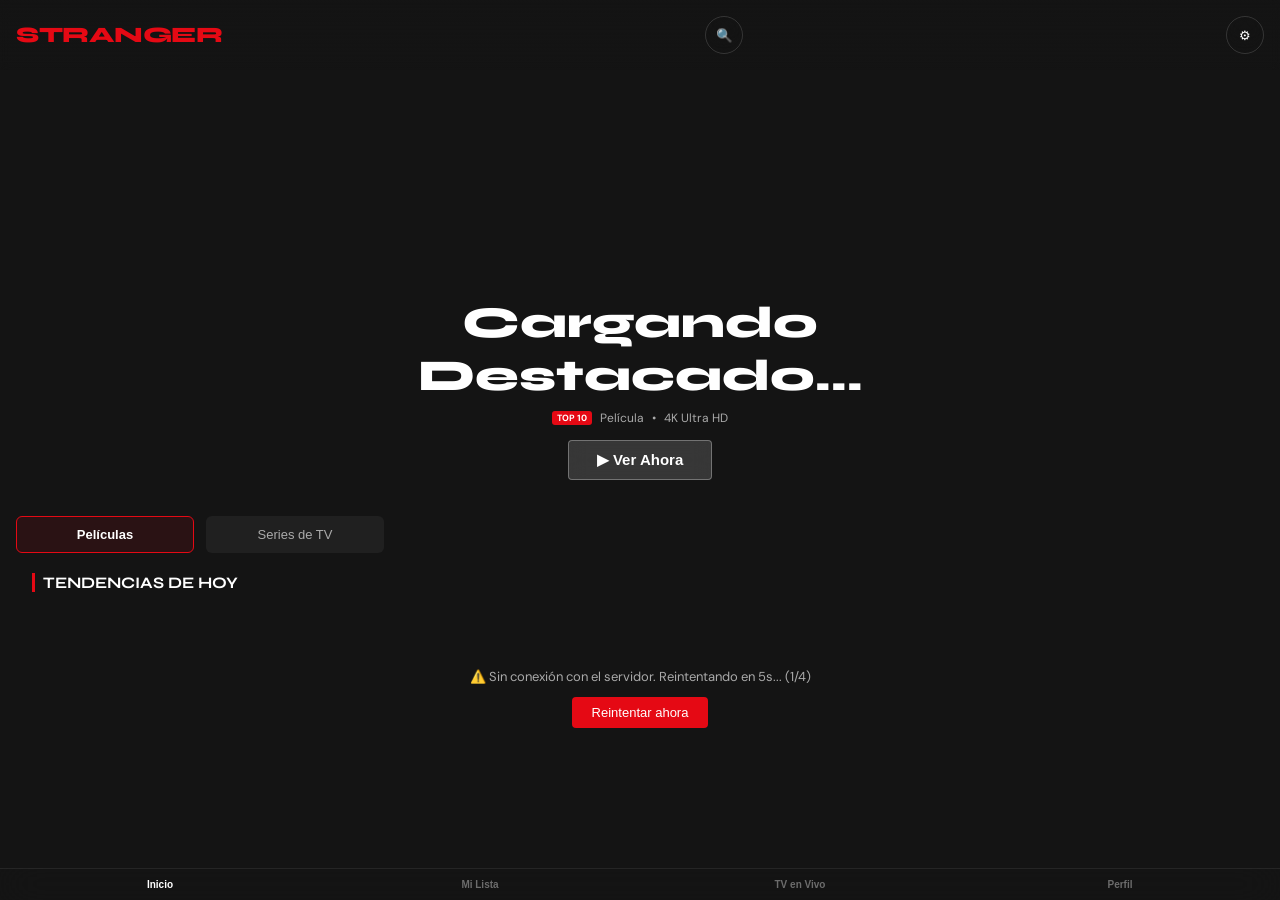
<file: app.html>
<!DOCTYPE html>
<html lang="es">
<head>
<meta charset="UTF-8">
<meta name="viewport" content="width=device-width, initial-scale=1.0, maximum-scale=1.0, user-scalable=no">
<title>Cinema Stranger — Premium Streaming Platform</title>
<style>
  @import url('https://fonts.googleapis.com/css2?family=DM+Sans:wght@400;500;700&family=Syne:wght@700;800&display=swap');

  :root {
    --bg-main: #141414;
    --bg-card: #181818;
    --bg-surface: #202020;
    --accent: #E50914;
    --accent-hover: #b80710;
    --text-color: #FFFFFF;
    --text-muted: #aaaaaa;
    --text-dim: #6c6c6c;
    --border-color: #282828;
    --shadow-premium: 0 8px 24px rgba(0,0,0,0.5);
    
  }

  * { 
    margin: 0; 
    padding: 0; 
    box-sizing: border-box; 
    -webkit-tap-highlight-color: transparent;
  }

  body {
    background: var(--bg-main);
    color: var(--text-color);
    font-family: 'DM Sans', sans-serif;
    min-height: 100vh;
    overflow-x: hidden;
  }

  .app-screen {
    width: 100%;
    min-height: 100vh;
    display: flex;
    flex-direction: column;
    padding-bottom: 85px;
    overflow-y: auto;
  }

  .cinema-header {
    display: flex;
    align-items: center;
    justify-content: space-between;
    padding: 16px;
    position: absolute;
    top: 0;
    left: 0;
    right: 0;
    z-index: 100;
    background: linear-gradient(to bottom, rgba(20,20,20,0.8) 0%, rgba(20,20,20,0) 100%);
    backdrop-filter: blur(4px);
  }
  .cinema-logo { 
    font-family: 'Syne', sans-serif; 
    font-size: 22px; 
    font-weight: 800; 
    color: var(--accent); 
    letter-spacing: -0.5px; 
  }

  .icon-btn {
    width: 38px; height: 38px; border-radius: 50%; background: transparent; border: 1px solid rgba(255,255,255,0.15);
    backdrop-filter: blur(10px); -webkit-backdrop-filter: blur(10px);
    display: flex; align-items: center; justify-content: center; cursor: pointer; color: var(--text-color);
  }

  .hero-banner {
    width: 100%;
    height: 55vh;
    min-height: 320px;
    max-height: 500px;
    position: relative;
    background-size: cover;
    background-position: center;
    display: flex;
    flex-direction: column;
    justify-content: flex-end;
    padding: 20px;
    margin-bottom: 16px;
  }
  .hero-banner::after {
    content: '';
    position: absolute;
    inset: 0;
    background: linear-gradient(to top, var(--bg-main) 0%, rgba(20,20,20,0.2) 60%, rgba(20,20,20,0.7) 100%);
    z-index: 1;
  }
  .hero-content { position: relative; z-index: 2; text-align: center; max-width: 500px; margin: 0 auto; }
  .hero-title { font-family: 'Syne', sans-serif; font-size: 26px; font-weight: 800; margin-bottom: 8px; }
  .hero-meta { font-size: 12px; color: var(--text-muted); margin-bottom: 14px; display: flex; justify-content: center; gap: 8px; align-items: center; }
  .hero-badge { background: var(--accent); color: white; font-size: 9px; padding: 1px 5px; border-radius: 3px; font-weight: bold; }

  .btn-premium {
    display: inline-flex;
    align-items: center;
    justify-content: center;
    gap: 8px;
    padding: 12px 16px;
    border-radius: 4px;
    font-size: 14px;
    font-weight: 700;
    cursor: pointer;
    border: none;
    transition: all 0.8s cubic-bezier(0.4, 0, 0.2, 1);
    flex: 1;
    min-width: 0;
    white-space: nowrap;
  }
  .btn-primary { background: rgba(255,255,255,0.15); color: #fff; font-size: 15px; border: 1px solid rgba(255,255,255,0.3); backdrop-filter: blur(10px); -webkit-backdrop-filter: blur(10px); }
  .btn-secondary { background: rgba(255,255,255,0.08); color: rgba(255,255,255,0.7); border: 1px solid rgba(255,255,255,0.15); backdrop-filter: blur(10px); -webkit-backdrop-filter: blur(10px); font-size: 13px; }
  .btn-rotate { background: rgba(255,255,255,0.12); color: white; display: none; flex: 0 0 auto !important; width: 42px; height: 42px; padding: 0; border-radius: 50%; font-size: 18px; min-width: unset; }

  .tabs { display: flex; gap: 12px; margin-bottom: 20px; padding: 0 16px; }
  .tab { flex: 1; text-align: center; padding: 10px 0; border-radius: 6px; font-size: 13px; color: var(--text-muted); background: var(--bg-surface); border: 1px solid transparent; cursor: pointer; }
  .tab.active { background: rgba(229, 9, 20, 0.1); border-color: var(--accent); color: var(--text-color); font-weight: 700; }

  .section-header { display: flex; justify-content: space-between; align-items: center; margin-bottom: 12px; padding: 0 16px; }
  .section-title { font-family: 'Syne', sans-serif; font-size: 14px; color: #ffffff; font-weight: 700; text-transform: uppercase; border-left: 3px solid var(--accent); padding-left: 8px; }
  
  .carousel-container { position: relative; margin-bottom: 24px; width: 100%; }
  .movie-carousel { display: flex; gap: 12px; overflow-x: auto; padding: 4px 16px 12px; scrollbar-width: none; }
  .movie-carousel::-webkit-scrollbar { display: none; }
  .movie-grid { display: grid; grid-template-columns: repeat(auto-fill, minmax(110px, 1fr)); gap: 12px; padding: 0 16px 16px; }

  .movie-card { flex: 0 0 115px; border-radius: 6px; background: var(--bg-card); position: relative; aspect-ratio: 2/3; overflow: hidden; cursor: pointer; box-shadow: var(--shadow-premium); }
  .movie-poster { width: 100%; height: 100%; object-fit: cover; }
  .card-meta { position: absolute; inset: 0; background: linear-gradient(to top, rgba(0,0,0,0.9) 0%, rgba(0,0,0,0) 100%); display: flex; flex-direction: column; justify-content: flex-end; padding: 8px; }
  .movie-title { font-size: 11px; color: var(--text-color); font-weight: 700; white-space: nowrap; overflow: hidden; text-overflow: ellipsis; }
  .movie-badge { position: absolute; top: 6px; right: 6px; background: rgba(0,0,0,0.75); border-radius: 4px; padding: 2px 5px; font-size: 8px; font-weight: bold; }

  .progress-container { width: 100%; height: 4px; background: rgba(255,255,255,0.2); position: absolute; bottom: 0; left: 0; }
  .progress-bar { height: 100%; background: var(--accent); width: 0%; }

  .search-bar-wrap { display: flex; align-items: center; background: var(--bg-surface); border: 1px solid var(--border-color); margin: 20px 16px 16px; padding: 12px; border-radius: 8px; gap: 10px; }
  .search-bar { background: none; border: none; color: #fff; font-size: 14px; width: 100%; outline: none; }
  .state-msg { text-align: center; padding: 40px 16px; color: var(--text-muted); font-size: 13px; }
  .spinner { display: inline-block; width: 28px; height: 28px; border: 3px solid rgba(255,255,255,0.1); border-top-color: var(--accent); border-radius: 50%; animation: spin .7s linear infinite; }
  @keyframes spin { to { transform: rotate(360deg); } }
  @keyframes loaderDot {
    0%, 100% { transform: translateY(0); opacity: 1; }
    50% { transform: translateY(-6px); opacity: 0.3; }
  }

  .backdrop-gradient-theme {
    position:absolute;top:0;left:0;width:100%;height:100%;
    transition:background 0.8s cubic-bezier(0.4,0,0.2,1);
    z-index:1;pointer-events:none;
  }
  #detail-title { transition: text-shadow 0.5s ease; }

  .detail-overlay { 
    display: none; 
    position: fixed; 
    inset: 0; 
    background: var(--bg-main); 
    z-index: 200; 
    flex-direction: column;
  }
  .detail-overlay::before {
    content: '';
    position: fixed;
    inset: 0;
    background-image: var(--detail-bg);
    background-size: cover;
    background-position: center;
    filter: blur(30px) brightness(0.3);
    transform: scale(1.1);
    z-index: -1;
  }
  .detail-scroller { position: relative; z-index: 0; flex: 1; overflow-y: auto; padding-bottom: 90px; }

  .detail-media-container {
    width: 100%;
    aspect-ratio: 16/9;
    position: relative;
    background-color: #000;
    transition: all 0.8s cubic-bezier(0.4, 0, 0.2, 1);
  }
  .detail-backdrop-wrap {
    width: 100%;
    height: 100%;
    background-size: cover;
    background-position: center;
    transition: box-shadow 0.8s cubic-bezier(0.4, 0, 0.2, 1);
  }
  .detail-backdrop-wrap::after {
    content: ''; position: absolute; inset: 0;
    background: linear-gradient(to top, var(--bg-main) 0%, rgba(20,20,20,0) 100%);
  }
  
  .embedded-player-wrap {
    display: none;
    width: 100%;
    height: 100%;
    position: absolute;
    top: 0; left: 0;
    z-index: 10;
  }

  .embed-switcher {
    display: none;
    padding: 12px 20px 4px;
    gap: 8px;
    overflow-x: auto;
    scrollbar-width: none;
  }
  .embed-switcher::-webkit-scrollbar { display: none; }
  .embed-btn {
    flex: 0 0 auto;
    padding: 7px 12px;
    border-radius: 20px;
    border: 1px solid rgba(255,255,255,0.25);
    background: rgba(20,20,20,0.85);
    color: rgba(255,255,255,0.75);
    font-size: 11px;
    font-weight: 700;
    white-space: nowrap;
    cursor: pointer;
    backdrop-filter: blur(6px);
    -webkit-backdrop-filter: blur(6px);
  }
  .embed-btn.active {
    background: var(--accent);
    border-color: var(--accent);
    color: #fff;
  }
  .embed-retry-btn {
    padding: 8px 18px;
    border-radius: 6px;
    border: 1px solid var(--accent);
    background: var(--accent);
    color: #fff;
    font-size: 13px;
    font-weight: 700;
    cursor: pointer;
  }

  .detail-back-btn {
    position: absolute; top: 16px; left: 16px; z-index: 220;
    background: rgba(0,0,0,0.5); border: 1px solid rgba(255,255,255,0.15); color: #fff;
    width: 38px; height: 38px; border-radius: 50%; font-size: 18px;
    display: flex; align-items: center; justify-content: center;
    transition: all 0.8s cubic-bezier(0.4, 0, 0.2, 1);
  }

  .detail-body-content { padding: 16px; max-width: 800px; margin: 0 auto; width: 100%; }
  .detail-brand-tag { 
    font-size: 10px; font-weight: 800; color: var(--accent); letter-spacing: 2.5px; margin-bottom: 4px; text-transform: uppercase;
    transition: all 0.8s cubic-bezier(0.4, 0, 0.2, 1);
  }
  .detail-title { font-size: 26px; color: #fff; margin-bottom: 12px; font-weight: 700; line-height: 1.1; transition: all 0.8s cubic-bezier(0.4, 0, 0.2, 1); }
  .detail-inline-meta { display: flex; align-items: center; gap: 14px; font-size: 13px; color: var(--text-muted); margin-bottom: 18px; }
  .meta-maturity { background: #333; color: #e2e2e2; padding: 1px 6px; border-radius: 3px; font-size: 11px; font-weight: 700; }
  
  .detail-action-buttons { display: flex; flex-direction: row; flex-wrap: wrap; gap: 8px; margin-bottom: 18px; align-items: center; }
  .detail-desc { font-size: 14px; color: #f5f5f5; line-height: 1.45; margin-bottom: 14px; }
  .detail-credits { font-size: 12px; color: var(--text-dim); line-height: 1.5; margin-bottom: 26px; }
  .detail-credits span { color: var(--text-muted); }

  .season-dropdown-wrapper { padding: 0 16px; margin-bottom: 18px; }
  .season-select-btn { background: #333; color: #fff; border: none; padding: 8px 14px; font-size: 13px; font-weight: 700; border-radius: 4px; display: inline-flex; align-items: center; gap: 8px; }
  .ep-list-netflix { display: flex; flex-direction: column; padding: 0 16px; gap: 24px; }
  .ep-node { display: flex; flex-direction: column; gap: 10px; }
  .ep-row-top { display: flex; align-items: center; gap: 14px; }
  .ep-media-box { width: 125px; aspect-ratio: 16/9; position: relative; border-radius: 4px; overflow: hidden; background: #000; flex-shrink: 0; }
  .ep-media-box img { width: 100%; height: 100%; object-fit: cover; }
  .ep-play-overlay { position: absolute; inset: 0; background: rgba(0,0,0,0.3); display: flex; align-items: center; justify-content: center; }
  .ep-play-ring { width: 30px; height: 30px; border-radius: 50%; background: rgba(20,20,20,0.8); border: 1px solid #fff; display: flex; align-items: center; justify-content: center; color: #fff; font-size: 11px; }
  .ep-meta-info { flex: 1; min-width: 0; }
  .ep-headline { font-size: 14px; font-weight: 700; color: #fff; margin-bottom: 3px; }
  .ep-runtime { font-size: 12px; color: var(--text-muted); }
  .ep-summary { font-size: 13px; color: var(--text-muted); line-height: 1.4; }

  .season-picker-modal { display: none; position: fixed; inset: 0; background: rgba(0,0,0,0.6); backdrop-filter: blur(20px); -webkit-backdrop-filter: blur(20px); z-index: 250; align-items: center; justify-content: center; flex-direction: column; gap: 28px; }
  .season-picker-list { display: flex; flex-direction: column; gap: 20px; text-align: center; max-height: 70vh; overflow-y: auto; padding: 10px 20px; }
  .season-picker-opt { background: none; border: none; color: var(--text-muted); font-size: 20px; font-weight: 700; }
  .season-picker-opt.active { color: #fff; font-size: 24px; }
  .close-picker-btn { background: #fff; color: #000; border: none; width: 46px; height: 46px; border-radius: 50%; font-size: 22px; }

  .modal-overlay { display: none; position: fixed; inset: 0; background: rgba(0,0,0,0.8); backdrop-filter: blur(8px); z-index: 300; align-items: center; justify-content: center; padding: 16px; }
  .modal { background: var(--bg-main); border: 1px solid var(--border-color); border-radius: 16px; padding: 24px; width: 100%; max-width: 360px; }
  .modal h2 { font-family: 'Syne', sans-serif; font-size: 18px; color: var(--accent); margin-bottom: 12px; }
  .modal label { display: block; font-size: 11px; color: var(--text-muted); text-transform: uppercase; margin-bottom: 6px; }
  .modal-actions { display: flex; gap: 10px; margin-top: 20px; justify-content: flex-end; }
  .btn { padding: 10px 16px; border-radius: 6px; font-size: 12px; font-weight: 700; border: none; }
  .btn-ghost { background: var(--bg-surface); color: var(--text-color); }
  .btn-primary-action { background: var(--accent); color: white; }

  .bottom-nav { position: fixed; bottom: 0; left: 0; right: 0; background: transparent; border-top: 1px solid rgba(255,255,255,0.08); display: flex; padding: 10px 0 calc(10px + env(safe-area-inset-bottom, 0px)); z-index: 190; backdrop-filter: blur(20px); -webkit-backdrop-filter: blur(20px); }
  .nav-item { flex: 1; display: flex; flex-direction: column; align-items: center; color: var(--text-dim); font-size: 10px; font-weight: 700; background: none; border: none; }
  .nav-icon { font-size: 20px; margin-bottom: 3px; opacity: 0.5; }
  .nav-item.active { color: var(--text-color); }
  .nav-item.active .nav-icon { opacity: 1; color: var(--accent); }

  .header-search-input {
    flex: 1;
    background: rgba(255,255,255,0.1);
    border: 1px solid rgba(255,255,255,0.2);
    border-radius: 20px;
    padding: 8px 16px;
    color: #fff;
    font-size: 15px;
    outline: none;
    margin: 0 8px;
  }
  .header-search-input::placeholder { color: rgba(255,255,255,0.4); }
  .search-result-item {
    display: flex;
    align-items: center;
    gap: 12px;
    padding: 10px 8px;
    border-radius: 10px;
    cursor: pointer;
    border-bottom: 1px solid rgba(255,255,255,0.07);
  }
  .search-result-item:hover { background: rgba(255,255,255,0.08); }
  .search-result-item img { width: 48px; height: 68px; object-fit: cover; border-radius: 6px; background: #222; }
  .search-result-item .sri-info { display: flex; flex-direction: column; gap: 4px; }
  .search-result-item .sri-title { font-size: 14px; font-weight: 700; color: #fff; }
  .search-result-item .sri-meta { font-size: 12px; color: rgba(255,255,255,0.5); }

  /* ═══════════════════════════════════════════
     TEMAS VISUALES POR SHOW - PANTALLA COMPLETA
     ═══════════════════════════════════════════ */

  /* Canvas de efectos - pantalla completa */
  #themeCanvas {
    position: fixed !important;
    top: 0 !important;
    left: 0 !important;
    width: 100vw !important;
    height: 100vh !important;
    pointer-events: none !important;
    z-index: 0 !important;
    display: none;
  }

  /* Rick and Morty - Verde ácido sci-fi */
  .theme-rick-and-morty .detail-back-btn {
    border: 1px solid rgba(57, 255, 20, 0.5) !important;
    box-shadow: 0 0 20px rgba(57, 255, 20, 0.3) !important;
    background: rgba(57, 255, 20, 0.1) !important;
  }
  .theme-rick-and-morty .detail-brand-tag {
    color: #39ff14 !important;
    text-shadow: 0 0 15px rgba(57, 255, 20, 0.6);
  }
  .theme-rick-and-morty .btn-premium.btn-primary {
    background: rgba(57, 255, 20, 0.2) !important;
    border-color: rgba(57, 255, 20, 0.6) !important;
    color: #39ff14 !important;
    box-shadow: 0 4px 20px rgba(57, 255, 20, 0.4) !important;
  }
  .theme-rick-and-morty #theme-gradient {
    background: linear-gradient(135deg, rgba(13,59,13,0.4) 0%, rgba(10,31,10,0.3) 50%, rgba(0,0,0,0.6) 100%) !important;
  }

  /* Los Simpson - Amarillo cartoon */
  .theme-los-simpson .detail-back-btn {
    border: 1px solid rgba(255, 215, 0, 0.5) !important;
    box-shadow: 0 0 20px rgba(255, 215, 0, 0.3) !important;
    background: rgba(255, 215, 0, 0.1) !important;
  }
  .theme-los-simpson .detail-brand-tag {
    color: #ffd700 !important;
    text-shadow: 0 0 15px rgba(255, 215, 0, 0.6);
  }
  .theme-los-simpson .btn-premium.btn-primary {
    background: rgba(255, 215, 0, 0.2) !important;
    border-color: rgba(255, 215, 0, 0.6) !important;
    color: #ffd700 !important;
    box-shadow: 0 4px 20px rgba(255, 215, 0, 0.4) !important;
  }
  .theme-los-simpson #theme-gradient {
    background: linear-gradient(135deg, rgba(74,63,10,0.4) 0%, rgba(26,42,74,0.3) 50%, rgba(10,26,58,0.6) 100%) !important;
  }

  /* Breaking Bad - Verde químico */
  .theme-breaking-bad .detail-back-btn {
    border: 1px solid rgba(0, 177, 64, 0.5) !important;
    box-shadow: 0 0 20px rgba(0, 177, 64, 0.3) !important;
    background: rgba(0, 177, 64, 0.1) !important;
  }
  .theme-breaking-bad .detail-brand-tag {
    color: #00b140 !important;
    text-shadow: 0 0 15px rgba(0, 177, 64, 0.6);
  }
  .theme-breaking-bad .btn-premium.btn-primary {
    background: rgba(0, 177, 64, 0.2) !important;
    border-color: rgba(0, 177, 64, 0.6) !important;
    color: #00b140 !important;
    box-shadow: 0 4px 20px rgba(0, 177, 64, 0.4) !important;
  }
  .theme-breaking-bad #theme-gradient {
    background: linear-gradient(135deg, rgba(26,42,26,0.4) 0%, rgba(51,51,51,0.3) 50%, rgba(0,0,0,0.6) 100%) !important;
  }

  /* Stranger Things - Rojo neón retro */
  .theme-stranger-things .detail-back-btn {
    border: 1px solid rgba(255, 45, 45, 0.5) !important;
    box-shadow: 0 0 20px rgba(255, 45, 45, 0.3) !important;
    background: rgba(255, 45, 45, 0.1) !important;
  }
  .theme-stranger-things .detail-brand-tag {
    color: #ff2d2d !important;
    text-shadow: 0 0 15px rgba(255, 45, 45, 0.6);
  }
  .theme-stranger-things .btn-premium.btn-primary {
    background: rgba(255, 45, 45, 0.2) !important;
    border-color: rgba(255, 45, 45, 0.6) !important;
    color: #ff2d2d !important;
    box-shadow: 0 4px 20px rgba(255, 45, 45, 0.4) !important;
  }
  .theme-stranger-things #theme-gradient {
    background: linear-gradient(135deg, rgba(61,10,10,0.4) 0%, rgba(26,10,10,0.3) 50%, rgba(0,0,0,0.6) 100%) !important;
  }

  /* Shrek - Verde pantano */
  .theme-shrek .detail-back-btn {
    border: 1px solid rgba(123, 198, 126, 0.5) !important;
    box-shadow: 0 0 20px rgba(123, 198, 126, 0.3) !important;
    background: rgba(123, 198, 126, 0.1) !important;
  }
  .theme-shrek .detail-brand-tag {
    color: #7bc67e !important;
    text-shadow: 0 0 15px rgba(123, 198, 126, 0.6);
  }
  .theme-shrek .btn-premium.btn-primary {
    background: rgba(123, 198, 126, 0.2) !important;
    border-color: rgba(123, 198, 126, 0.6) !important;
    color: #7bc67e !important;
    box-shadow: 0 4px 20px rgba(123, 198, 126, 0.4) !important;
  }
  .theme-shrek #theme-gradient {
    background: linear-gradient(135deg, rgba(42,58,26,0.4) 0%, rgba(58,42,26,0.3) 50%, rgba(26,26,10,0.6) 100%) !important;
  }

  /* Euphoria - Púrpura neón */
  .theme-euphoria .detail-back-btn {
    border: 1px solid rgba(191, 95, 255, 0.5) !important;
    box-shadow: 0 0 20px rgba(191, 95, 255, 0.3) !important;
    background: rgba(191, 95, 255, 0.1) !important;
  }
  .theme-euphoria .detail-brand-tag {
    color: #bf5fff !important;
    text-shadow: 0 0 15px rgba(191, 95, 255, 0.6);
  }
  .theme-euphoria .btn-premium.btn-primary {
    background: rgba(191, 95, 255, 0.2) !important;
    border-color: rgba(191, 95, 255, 0.6) !important;
    color: #bf5fff !important;
    box-shadow: 0 4px 20px rgba(191, 95, 255, 0.4) !important;
  }
  .theme-euphoria #theme-gradient {
    background: linear-gradient(135deg, rgba(42,10,58,0.4) 0%, rgba(58,26,58,0.3) 50%, rgba(26,10,10,0.6) 100%) !important;
  }

  /* From - Naranja óxido horror */
  .theme-from .detail-back-btn {
    border: 1px solid rgba(204, 78, 0, 0.5) !important;
    box-shadow: 0 0 20px rgba(204, 78, 0, 0.3) !important;
    background: rgba(204, 78, 0, 0.1) !important;
  }
  .theme-from .detail-brand-tag {
    color: #cc4e00 !important;
    text-shadow: 0 0 15px rgba(204, 78, 0, 0.6);
  }
  .theme-from .btn-premium.btn-primary {
    background: rgba(204, 78, 0, 0.2) !important;
    border-color: rgba(204, 78, 0, 0.6) !important;
    color: #cc4e00 !important;
    box-shadow: 0 4px 20px rgba(204, 78, 0, 0.4) !important;
  }
  .theme-from #theme-gradient {
    background: linear-gradient(135deg, rgba(58,26,10,0.4) 0%, rgba(42,10,10,0.3) 50%, rgba(0,0,0,0.6) 100%) !important;
  }

  /* Resident Evil - Rojo sangre */
  .theme-resident-evil .detail-back-btn {
    border: 1px solid rgba(139, 0, 0, 0.5) !important;
    box-shadow: 0 0 20px rgba(139, 0, 0, 0.3) !important;
    background: rgba(139, 0, 0, 0.1) !important;
  }
  .theme-resident-evil .detail-brand-tag {
    color: #8b0000 !important;
    text-shadow: 0 0 15px rgba(139, 0, 0, 0.6);
  }
  .theme-resident-evil .btn-premium.btn-primary {
    background: rgba(139, 0, 0, 0.3) !important;
    border-color: rgba(139, 0, 0, 0.8) !important;
    color: #ff4444 !important;
    box-shadow: 0 4px 20px rgba(139, 0, 0, 0.5) !important;
  }
  .theme-resident-evil #theme-gradient {
    background: linear-gradient(135deg, rgba(58,0,0,0.5) 0%, rgba(26,0,0,0.4) 50%, rgba(0,0,0,0.7) 100%) !important;
  }

  @media (min-width: 768px) {
    body { max-width: 1400px; margin: 0 auto; }
    .movie-grid { grid-template-columns: repeat(auto-fill, minmax(150px, 1fr)); gap: 16px; padding: 0 24px 24px; }
    .movie-card { flex: 0 0 150px; }
    .movie-carousel { gap: 14px; }
    .hero-banner { height: 420px; }
    .hero-title { font-size: 36px; }
    .bottom-nav { max-width: 1400px; margin: 0 auto; left: 0; right: 0; }
    .detail-overlay { padding: 0 10%; }
    .detail-body-content { max-width: 900px; }
    .ep-media-box { width: 200px; min-width: 200px; }
    .section-title { font-size: 16px; }
    .tabs { max-width: 400px; }
  }

  @media (min-width: 1024px) {
    .movie-grid { grid-template-columns: repeat(auto-fill, minmax(180px, 1fr)); gap: 20px; padding: 0 32px 32px; }
    .movie-card { flex: 0 0 180px; }
    .hero-banner { height: 500px; }
    .hero-title { font-size: 44px; }
    .detail-overlay { padding: 0 15%; }
    .ep-media-box { width: 240px; min-width: 240px; }
    .movie-carousel { padding: 0 32px; }
    .section-header { padding: 0 32px; }
    .main-header { padding: 0 32px; }
    #home-continue-watching-grid .movie-card { flex: 0 0 180px; min-width: 180px; }
  }
</style>
</head>
<body>

  <div class="cinema-header" id="main-header">
    <div class="cinema-logo" id="header-logo">STRANGER</div>
    <input type="text" id="header-search-input" class="header-search-input" placeholder="Buscar título..." oninput="onHeaderSearch(this.value)" style="display:none;">
    <button class="icon-btn" id="btn-search-open" onclick="openSearch()">🔍</button>
    <button class="icon-btn" id="btn-search-close" onclick="closeSearch()" style="display:none;">✕</button>
    <button class="icon-btn" onclick="openSettings()">⚙</button>
  </div>
  <div id="search-blur-overlay" onclick="closeSearch()" style="display:none;position:fixed;top:60px;left:0;right:0;bottom:0;backdrop-filter:blur(4px);background:rgba(0,0,0,0.5);z-index:150;"></div>
  <div id="header-search-results" style="display:none;position:fixed;top:60px;left:0;right:0;max-height:70vh;overflow-y:auto;background:transparent;backdrop-filter:blur(20px);-webkit-backdrop-filter:blur(20px);z-index:160;padding:12px;"></div>

  <div class="app-screen" id="view-catalog">
    <div class="hero-banner" id="hero-display" style="background-image: url('https://images.unsplash.com/photo-1536440136628-849c177e76a1?w=500&q=80');">
      <div class="hero-content">
        <div class="hero-title" id="hero-title">Cargando Destacado...</div>
        <div class="hero-meta">
          <span class="hero-badge">TOP 10</span>
          <span id="hero-type">Película</span>
          <span>•</span>
          <span>4K Ultra HD</span>
        </div>
        <div class="hero-actions">
          <button class="btn-premium btn-primary" id="hero-play-btn" style="width:auto; padding:10px 28px;">▶ Ver Ahora</button>
        </div>
      </div>
    </div>

    <div class="tabs">
      <button class="tab active" id="tab-peliculas" onclick="switchTab('peliculas')">Películas</button>
      <button class="tab" id="tab-series" onclick="switchTab('series')">Series de TV</button>
    </div>

    <section id="peliculas-section">
      <div class="section-header">
        <div class="section-title">Tendencias de Hoy</div>
        <div class="section-count" id="peliculas-count"></div>
      </div>
      <div class="carousel-container">
        <div class="movie-carousel" id="peliculas-grid"></div>
      </div>
      
      <div id="home-continue-watching-section" style="display: none; margin-top: 8px;">
        <div class="section-header"><div class="section-title">Continuar viendo</div></div>
        <div class="carousel-container">
          <div class="movie-carousel" id="home-continue-watching-grid"></div>
        </div>
      </div>
      <div id="peliculas-state"></div>
    </section>

    <section id="series-section" style="display:none">
      <div class="section-header"><div class="section-title">Series Recomendadas</div><div class="section-count" id="series-count"></div></div>
      <div class="carousel-container">
        <div class="movie-carousel" id="series-grid"></div>
      </div>
      <div id="series-state"></div>
    </section>
  </div>

  <div class="app-screen" id="view-tv" style="display: none; padding-top: 75px;">
    <div class="tabs" style="padding:0 16px;">
      <select id="tv-categoria-select" onchange="loadTV(this.value)" style="width:100%;padding:10px;border-radius:6px;background:var(--bg-card);color:#fff;border:1px solid #333;font-size:14px;">
        <option value="">Todas las categorías</option>
      </select>
    </div>
    <section id="tv-section">
      <div class="section-header">
        <div class="section-title">TV en Vivo</div>
      </div>
      <div class="carousel-container" style="flex-wrap:wrap;display:flex;">
        <div class="movie-carousel" id="tv-grid" style="flex-wrap:wrap;display:flex;"></div>
      </div>
      <div id="tv-state"></div>
    </section>
  </div>

  <div class="app-screen" id="view-search" style="display: none; padding-top: 20px;">
    <div class="search-bar-wrap">
      <div class="search-icon">🔍</div>
      <input type="text" id="search-input" class="search-bar" placeholder="Buscar por título o género...">
    </div>
    <section id="search-section">
      <div class="movie-grid" id="search-grid"></div>
      <div id="search-state"></div>
    </section>
  </div>

  <div class="app-screen" id="view-mylist" style="display: none; padding-top: 75px;">
    <div class="section-header"><div class="section-title">Mi Lista de Seguimiento</div></div>
    <div class="state-msg">No has agregado títulos a tu lista todavía.</div>
  </div>

  <div class="app-screen" id="view-profile" style="display: none; padding-top: 75px;">
    <div class="section-header"><div class="section-title">Mi Perfil</div></div>
    <div style="padding: 16px; text-align: center;">
      <div style="width: 64px; height: 64px; background: var(--accent); border-radius: 12px; margin: 0 auto 12px; display: flex; align-items: center; justify-content: center; font-size: 30px; font-weight: bold;">R</div>
      <h3>Ruben Rendon</h3>
      <p style="font-size: 12px; color: var(--text-muted); margin-bottom: 24px;">Miembro Premium</p>
    </div>
    <div class="section-header"><div class="section-title">Continuar Viendo</div></div>
    <div class="movie-grid" id="continue-watching-grid" style="grid-template-columns: repeat(2, 1fr);"></div>
  </div>

  <div class="detail-overlay" id="detail-overlay">
    
    <!-- Canvas para efectos en TODA la pantalla -->
    <canvas id="themeCanvas"></canvas>
    
    <div class="detail-media-container">
      <button class="detail-back-btn" onclick="closeDetail()">←</button>
      
      <div class="detail-backdrop-wrap" id="detail-backdrop"></div>
      <div class="backdrop-gradient-theme" id="theme-gradient"></div>
      
      <div class="embedded-player-wrap" id="embedded-player-container">
        <div id="video-loader" style="display:none; position:absolute; inset:0; z-index:50; background:#000; align-items:center; justify-content:center; flex-direction:column; gap:16px;">
          <!-- Anillo animado -->
          <div style="position:relative;width:80px;height:80px;">
            <div style="position:absolute;inset:0;border:4px solid #1a1a1a;border-radius:50%;"></div>
            <div style="position:absolute;inset:0;border:4px solid transparent;border-top-color:#E50914;border-radius:50%;animation:spin 0.8s linear infinite;"></div>
            <div style="position:absolute;inset:8px;border:3px solid transparent;border-top-color:#ff4444;border-radius:50%;animation:spin 1.2s linear infinite reverse;"></div>
            <div style="position:absolute;inset:0;display:flex;align-items:center;justify-content:center;font-size:22px;">🎬</div>
          </div>
          <div style="color:#fff;font-size:15px;font-weight:700;letter-spacing:2px;text-transform:uppercase;">Cargando stream</div>
          <div style="display:flex;gap:6px;" id="loader-dots">
            <div style="width:6px;height:6px;background:#E50914;border-radius:50%;animation:loaderDot 1s 0s infinite;"></div>
            <div style="width:6px;height:6px;background:#E50914;border-radius:50%;animation:loaderDot 1s 0.2s infinite;"></div>
            <div style="width:6px;height:6px;background:#E50914;border-radius:50%;animation:loaderDot 1s 0.4s infinite;"></div>
          </div>
          <!-- Leyenda tap to play (oculta por defecto) -->
          <div id="tap-to-play-hint" style="display:none;margin-top:12px;padding:12px 24px;background:rgba(229,9,20,0.15);border:1px solid rgba(229,9,20,0.4);border-radius:8px;text-align:center;">
            <div style="font-size:28px;margin-bottom:6px;">👆</div>
            <div style="color:#fff;font-size:14px;font-weight:700;">Toca la pantalla para reproducir</div>
            <div style="color:#aaa;font-size:11px;margin-top:4px;">El video está listo</div>
          </div>
        </div>
        <div id="embed-error" style="display:none;position:absolute;inset:0;z-index:55;background:#000;align-items:center;justify-content:center;flex-direction:column;gap:8px;text-align:center;padding:24px;color:#fff;"></div>
      </div>
    </div>
    
    <div class="detail-scroller">
      <div class="detail-body-content">
        <div class="detail-brand-tag">S T R A N G E R  Original</div>
        <div class="detail-title" id="detail-title">Cargando...</div>
        
        <div class="detail-inline-meta">
          <span class="meta-year" id="detail-year">2026</span>
          <span class="meta-maturity">TV-MA</span>
          <span id="detail-duration-lbl">3 temporadas</span>
        </div>
        
        <div class="detail-action-buttons">
          <button class="btn-premium btn-primary" id="btn-play-main" onclick="playMain()">▶ Ver</button>
          <button class="btn-premium btn-secondary" id="btn-download-main" onclick="downloadMain()" style="display:none;">⬇ Descargar</button>
          
        </div>

        <div class="embed-switcher" id="embed-switcher"></div>
        
        <p class="detail-desc" id="detail-desc">Cargando descripción...</p>
        
        <div class="detail-credits" id="detail-credits">
          <span id="detail-credits-elenco"></span>
          <span id="detail-credits-director"></span>
          <span id="detail-credits-meta"></span>
        </div>
        
        <div style="margin-bottom:16px;">
          <button onclick="toggleMiLista()" id="btn-mi-lista" style="background:var(--bg-surface);border:1px solid var(--border-color);color:#fff;padding:8px 18px;border-radius:4px;font-size:13px;cursor:pointer;">＋ Mi lista</button>
        </div>

        <div id="detail-similares-section" style="margin: 20px 0;">
          <div style="font-family:'Bebas Neue',sans-serif; color:var(--accent); font-size:1.1rem; margin-bottom:12px; letter-spacing:1px;">MÁS COMO ESTA</div>
          <div id="detail-similares-grid" style="display:grid; grid-template-columns:repeat(3,1fr); gap:10px;"></div>
        </div>


      </div>
      
      <div id="detail-episodes-section" style="display:none">
        <div class="season-dropdown-wrapper">
          <button class="season-select-btn" id="season-dropdown-trigger" onclick="openSeasonPicker()">
            <span id="season-dropdown-label">Temporada 1</span> ▼
          </button>
        </div>
        <div class="ep-list-netflix" id="ep-list"></div>
        <div id="ep-state"></div>
      </div>
    </div>
    
    <div class="season-picker-modal" id="season-picker">
      <div class="season-picker-list" id="season-picker-options"></div>
      <button class="close-picker-btn" onclick="closeSeasonPicker()">✕</button>
    </div>
  </div>

  <div class="modal-overlay" id="settings-modal" onclick="if(event.target===this)closeSettings()">
    <div class="modal">
      <h2>⚙ Endpoint del Stream</h2>
      <label>URL del Servidor</label>
      <input type="text" id="server-url-input" class="search-bar" style="margin-top:6px;" placeholder="https://tu-servidor.com">
      <div class="modal-actions">
        <button class="btn btn-ghost" onclick="closeSettings()">Cancelar</button>
        <button class="btn btn-primary-action" onclick="saveSettings()">Vincular</button>
      </div>
    </div>
  </div>

  <div class="bottom-nav">
    <button class="nav-item active" id="nav-catalog-btn" onclick="switchMainView('catalog', this)">
      <span>Inicio</span>
    </button>

    <button class="nav-item" id="nav-mylist-btn" onclick="switchMainView('mylist', this)">
      <span>Mi Lista</span>
    </button>
    <button class="nav-item" id="nav-tv-btn" onclick="switchMainView('tv', this)">
      <span>TV en Vivo</span>
    </button>
    <button class="nav-item" onclick="switchMainView('profile', this)">
      <span>Perfil</span>
    </button>
  </div>

<script>
/* ═══════════════ SEGURIDAD: AUTH, XSS Y SSRF ═══════════════ */
const DEFAULT_SERVER = 'https://ruben-inspiron-5558.tail5c4d3b.ts.net';
const AUTH_TOKEN = '38296b24-7767-4680-9bca-cd58539cc140';

// Allowlist SSRF: solo se aceptan estos orígenes como servidor de stream.
const ALLOWED_SERVERS = [
  DEFAULT_SERVER,
  'http://localhost:8080',
  'http://localhost:8000',
  'http://127.0.0.1:8080',
  'http://127.0.0.1:8000'
];

function serverAllowed(s) {
  try {
    const u = new URL(s);
    return ALLOWED_SERVERS.some(a => {
      try { return u.origin.toLowerCase() === new URL(a).origin.toLowerCase(); } catch (e) { return false; }
    });
  } catch (e) { return false; }
}

function getServer() {
  // Valida localStorage.cs_server contra la allowlist: si tiene datos
  // maliciosos/danados, cae al servidor por defecto en vez de seguirlos.
  let s = (localStorage.getItem('cs_server') || '').trim().replace(/\/+$/, '');
  if (!serverAllowed(s)) s = DEFAULT_SERVER;
  return s;
}

// Token AUTH: inyectado en build o guardado en localStorage (cs_auth_token).
// Nunca se imprime en el log y viaja como Bearer en cada fetch de la app.
const CS_AUTH_TOKEN = (localStorage.getItem('cs_auth_token') || '').trim();
const CS_TOKEN_ENDPOINT = '/auth/token';
let _csToken = CS_AUTH_TOKEN || AUTH_TOKEN;

function csGetToken() {
  if (_csToken) return _csToken;
  const t = (localStorage.getItem('cs_auth_token') || '').trim();
  if (t) { _csToken = t; return t; }
  if (AUTH_TOKEN) return AUTH_TOKEN;
  return '';
}

function csSetToken(t) {
  t = (t || '').trim();
  _csToken = t;
  if (t) localStorage.setItem('cs_auth_token', t);
  else localStorage.removeItem('cs_auth_token');
}

async function csEnsureToken() {
  if (csGetToken()) return csGetToken();
  try {
    const res = await fetch(getServer() + CS_TOKEN_ENDPOINT, { method: 'POST' });
    const d = await res.json();
    const t = d && (d.token || d.access_token);
    if (t) { csSetToken(t); return t; }
  } catch (e) {}
  return '';
}

async function apiFetch(path, options) {
  options = options || {};
  const token = await csEnsureToken();
  const headers = Object.assign({}, options.headers || {});
  if (token) headers['Authorization'] = 'Bearer ' + token;
  return fetch(path, Object.assign({}, options, { headers }));
}

// Escape XSS para textos/atributos HTML (titulos, portadas, meta, etc).
function esc(s) {
  return String(s == null ? '' : s)
    .replace(/&/g, '&amp;')
    .replace(/</g, '&lt;')
    .replace(/>/g, '&gt;')
    .replace(/"/g, '&quot;')
    .replace(/'/g, '&#39;');
}

// Escape XSS para payloads JS inline (onclick="fn('...')").
function escJs(s) {
  return String(s == null ? '' : s)
    .replace(/\\/g, '\\\\')
    .replace(/'/g, "\\'")
    .replace(/[\n\r]/g, ' ')
    .replace(/</g, '\\x3C');
}

// URL de imagen/portada segura: evita inyeccion via background-image url().
function safeImgUrl(u) {
  u = String(u == null ? '' : u).replace(/[\n\r"'\\]/g, '').trim();
  if (/^(https?:)?\/\//i.test(u) || u.indexOf('/') === 0 || /^data:image\//i.test(u)) return u;
  return '';
}

// /proxy_embed ABSOLUTO (mismo servidor de la app) con el token inyectado.
function proxyEmbedUrl(url) {
  const server = getServer();
  const token = csGetToken();
  const q = 'url=' + encodeURIComponent(url) + (token ? '&token=' + encodeURIComponent(token) : '');
  return server + '/proxy_embed?' + q;
}

function isExternalEmbed(url) {
  try {
    const u = new URL(url, window.location.href);
    if (/(youtube\.com|youtube-nocookie\.com|youtu\.be)/i.test(u.hostname)) return false;
    let origin = '';
    try { origin = new URL(getServer()).origin.toLowerCase(); } catch (e) {}
    return u.origin.toLowerCase() !== origin;
  } catch (e) { return true; }
}

const state = {
  activeSection: 'peliculas',
  peliculas: { page: 1, total: 0, loading: false, done: false },
  series:    { page: 1, total: 0, loading: false, done: false },
  currentItem: null,
  currentTemporadas: null,
  currentTab: 'T1',
  trackingUrl: null,
  progressSaverInterval: null,
  isRotated: false,
  currentEpIdx: null
};

function openSearch() {
  document.getElementById('header-logo').style.display = 'none';
  document.getElementById('btn-search-open').style.display = 'none';
  document.getElementById('btn-search-close').style.display = '';
  const inp = document.getElementById('header-search-input');
  inp.style.display = '';
  inp.value = '';
  inp.focus();
  document.getElementById('search-blur-overlay').style.display = '';
  document.getElementById('header-search-results').style.display = 'none';
}
function closeSearch() {
  document.getElementById('header-logo').style.display = '';
  document.getElementById('btn-search-open').style.display = '';
  document.getElementById('btn-search-close').style.display = 'none';
  document.getElementById('header-search-input').style.display = 'none';
  document.getElementById('search-blur-overlay').style.display = 'none';
  document.getElementById('header-search-results').style.display = 'none';
}
let _searchTimer = null;
function onHeaderSearch(q) {
  clearTimeout(_searchTimer);
  const box = document.getElementById('header-search-results');
  if (!q || q.length < 2) { box.style.display = 'none'; return; }
  box.style.display = '';
  box.innerHTML = '<div style="color:rgba(255,255,255,0.4);padding:16px;text-align:center;">Buscando...</div>';
  _searchTimer = setTimeout(async () => {
    try {
      const res = await apiFetch(`${getServer()}/buscar?q=${encodeURIComponent(q)}`);
      const data = await res.json();
      const items = data.resultados || data || [];
      if (!items.length) {
        box.innerHTML = '<div style="color:rgba(255,255,255,0.4);padding:16px;text-align:center;">Sin resultados</div>';
        return;
      }
      box.innerHTML = items.slice(0, 15).map(it => `
        <div class="search-result-item" onclick="closeSearch();openDetail(${esc(JSON.stringify(it))})">
          <img src="${esc(safeImgUrl(it.portada || it.poster || ''))}" onerror="this.style.background='#333';this.src=''">
          <div class="sri-info">
            <div class="sri-title">${esc(it.titulo || it.title || '')}</div>
            <div class="sri-meta">${esc((it.tipo || '') + ' ' + (it.year || it.anio || ''))}</div>
          </div>
        </div>`).join('');
    } catch(e) {
      box.innerHTML = '<div style="color:rgba(255,255,255,0.4);padding:16px;text-align:center;">Error al buscar</div>';
    }
  }, 350);
}
function openSettings() {
  document.getElementById('server-url-input').value = getServer();
  document.getElementById('settings-modal').style.display = 'flex';
}
function closeSettings() { document.getElementById('settings-modal').style.display = 'none'; }
function saveSettings() {
  const v = document.getElementById('server-url-input').value.trim().replace(/\/+$/, '');
  if (serverAllowed(v)) localStorage.setItem('cs_server', v);
  closeSettings();
  resetCatalog('peliculas');
  loadCatalog('peliculas');
}

function switchMainView(target, btn, fromPopstate) {
  document.querySelectorAll('.bottom-nav .nav-item').forEach(b => b.classList.remove('active'));
  if (btn) btn.classList.add('active');
  document.getElementById('view-catalog').style.display = target === 'catalog' ? 'flex' : 'none';
  document.getElementById('view-search').style.display  = target === 'search'  ? 'flex' : 'none';
  document.getElementById('view-mylist').style.display  = target === 'mylist'  ? 'flex' : 'none';
  document.getElementById('view-profile').style.display = target === 'profile' ? 'flex' : 'none';
  document.getElementById('view-tv').style.display = target === 'tv' ? 'flex' : 'none';
  document.getElementById('main-header').style.display = (target === 'search') ? 'none' : 'flex';
  if(target === 'profile' || target === 'catalog') renderContinueWatching();
  if (target === 'tv' && !state.tvLoaded) {
    state.tvLoaded = true;
    loadTVCategorias();
    loadTV();
  }
  if (!fromPopstate) history.pushState({view: target}, '', '');
}

function switchTab(tab) {
  state.activeSection = tab;
  document.querySelectorAll('.tabs .tab').forEach(b => b.classList.remove('active'));
  document.getElementById(`tab-${tab}`).classList.add('active');
  document.getElementById('peliculas-section').style.display = tab === 'peliculas' ? '' : 'none';
  document.getElementById('series-section').style.display    = tab === 'series'    ? '' : 'none';
  if (tab === 'series' && state.series.page === 1) loadCatalog('series');
}

function resetCatalog(tipo) {
  state[tipo] = { page: 1, total: 0, loading: false, done: false };
  document.getElementById(`${tipo}-grid`).innerHTML = '';
}

async function loadCatalog(tipo) {
  const s = state[tipo];
  if (s.loading || s.done) return;
  if (document.getElementById('detail-overlay').style.display === 'flex') return;
  s.loading = true;
  try {
    const endpoint = tipo === 'peliculas' ? 'peliculas' : 'series';
    const res = await apiFetch(`${getServer()}/cinecalidad/${endpoint}?pagina=${s.page}&limite=50`);
    const data = await res.json();
    const items = data.items || data || [];
    if (s.page === 1 && items.length > 0 && tipo === 'peliculas') setupHeroBanner(items[0]);
    renderCards(items, `${tipo}-grid`, true);
  } catch (e) {
    const msg2 = e && e.message ? e.message : String(e);
    if (window.CineStranger) window.CineStranger.logError('CATALOG_ERROR: ' + msg2);
    let retryCount = parseInt(document.getElementById(`${tipo}-state`).dataset.retry || '0');
    retryCount++;
    const maxRetry = 4;
    const delay = Math.min(retryCount * 5, 20);
    if (retryCount <= maxRetry) {
      document.getElementById(`${tipo}-state`).dataset.retry = retryCount;
      document.getElementById(`${tipo}-state`).innerHTML = `<div class="state-msg">⚠️ Sin conexión con el servidor. Reintentando en ${delay}s... (${retryCount}/${maxRetry})<br><button onclick="resetCatalog('${tipo}');loadCatalog('${tipo}')" style="margin-top:12px;background:var(--accent);border:none;color:#fff;padding:8px 20px;border-radius:4px;font-size:13px;cursor:pointer;">Reintentar ahora</button></div>`;
      setTimeout(() => {
        s.loading = false;
        s.done = false;
        loadCatalog(tipo);
      }, delay * 1000);
    } else {
      document.getElementById(`${tipo}-state`).innerHTML = `<div class="state-msg">❌ Servidor no disponible.<br><button onclick="document.getElementById('${tipo}-state').dataset.retry='0';resetCatalog('${tipo}');loadCatalog('${tipo}')" style="margin-top:12px;background:var(--accent);border:none;color:#fff;padding:8px 20px;border-radius:4px;font-size:13px;cursor:pointer;">Reintentar</button></div>`;
    }
  } finally { s.loading = false; }
}

function setupHeroBanner(item) {
  const portada = safeImgUrl(item.portada);
  if(portada) document.getElementById('hero-display').style.backgroundImage = `url('${portada}')`;
  document.getElementById('hero-title').textContent = item.titulo;
  document.getElementById('hero-play-btn').onclick = () => openDetail(item);
}

// == TV EN VIVO ==
async function loadTVCategorias() {
  try {
    const res = await apiFetch(`${getServer()}/tv/categorias`);
    const cats = await res.json();
    const sel = document.getElementById('tv-categoria-select');
    if (!sel) return;
    sel.innerHTML = '<option value="">Todas las categorias</option>' +
      cats.map(c => `<option value="${esc(c)}">${esc(c.replace(/-/g, ' '))}</option>`).join('');
  } catch (e) {
    console.error('Error cargando categorias TV:', e);
  }
}

async function loadTV(categoria = '') {
  const stateEl = document.getElementById('tv-state');
  if (stateEl) stateEl.innerHTML = '<div class="state-msg">Cargando canales...</div>';
  try {
    const qs = categoria ? `?categoria=${encodeURIComponent(categoria)}` : '';
    const res = await apiFetch(`${getServer()}/tv${qs}`);
    const canales = await res.json();
    renderTVCards(canales);
    if (stateEl) stateEl.innerHTML = '';
  } catch (e) {
    if (stateEl) stateEl.innerHTML = `<div class="state-msg">Sin conexion con el servidor.<br><button onclick="loadTV('${escJs(categoria)}')" style="margin-top:12px;background:var(--accent);border:none;color:#fff;padding:8px 20px;border-radius:4px;font-size:13px;cursor:pointer;">Reintentar</button></div>`;
  }
}

function renderTVCards(canales) {
  const grid = document.getElementById('tv-grid');
  if (!grid) return;
  grid.innerHTML = '';
  canales.forEach((canal) => {
    const card = document.createElement('div');
    card.className = 'movie-card';
    card.innerHTML = `
      <div class="movie-badge" style="background:#c0392b;">${esc(canal.pais || '')}</div>
      <img class="movie-poster" src="${esc(safeImgUrl(canal.logo || ''))}" loading="lazy" style="object-fit:contain;background:#111;">
      <div class="card-meta"><div class="movie-title">${esc(canal.t || '')}</div></div>`;
    card.onclick = () => playCanalTV(canal);
    grid.appendChild(card);
  });
}

function playCanalTV(canal) {
  if (!canal.m3u8) { alert('Canal no disponible en este momento'); return; }

  document.getElementById('detail-backdrop').style.display = 'none';
  document.getElementById('embedded-player-container').style.display = 'block';
  const tc = document.getElementById('themeCanvas'); if (tc) tc.style.zIndex = '-2';
  const vloader = document.getElementById('video-loader');
  if (vloader) vloader.style.display = 'flex';

  state.trackingUrl = canal.u;
  document.getElementById('btn-play-main').style.display = 'none';

  if (window._tapHintTimer) clearTimeout(window._tapHintTimer);
  window._tapHintTimer = setTimeout(function () {
    const hint = document.getElementById('tap-to-play-hint');
    const dots = document.getElementById('loader-dots');
    if (hint && vloader && vloader.style.display !== 'none') {
      hint.style.display = 'block';
      if (dots) dots.style.display = 'none';
    }
  }, 6000);

  if (window.CineStranger) {
    window.CineStranger.playVideo(canal.m3u8, canal.t);
  } else {
    loadEmbedIframe(canal.m3u8);
  }
}

function renderCards(items, gridId, append = false) {
  const grid = document.getElementById(gridId);
  if (!append) grid.innerHTML = '';
  const saved = JSON.parse(localStorage.getItem('cs_progress') || '{}');
  items.forEach((item) => {
    const card = document.createElement('div');
    card.className = 'movie-card';
    card.ontouchstart = () => prefetchItem(item);
    card.onmouseenter = () => prefetchItem(item);
    const prog = saved[item.url];
    const percent = prog && prog.duration > 0 ? Math.min((prog.time / prog.duration) * 100, 100) : 0;
    const finished = percent >= 90;
    const progressBar = percent > 2
      ? `<div class="progress-container"><div class="progress-bar" style="width:${finished ? 100 : percent}%;background:${finished ? '#4caf50' : 'var(--accent)'};"></div></div>`
      : '';
    const fuenteColores = {'ck':'#e50914','c8':'#1a73e8','c3':'#00b894','mf':'#f39c12'};
    const fuenteLabel = {'ck':'CK','c8':'C8','c3':'C3','mf':'MF'};
    const fuente = item.fuente || 'ck';
    const badgeColor = fuenteColores[fuente] || '#555';
    const badgeText = fuenteLabel[fuente] || fuente.toUpperCase();
    const tipoBadge = item.tipo === 'serie' ? '<div class="movie-badge" style="left:6px;right:auto;background:rgba(0,0,0,0.75);">SERIE</div>' : '';
    card.innerHTML = `${tipoBadge}<div class="movie-badge" style="background:${esc(badgeColor)};">${esc(badgeText)}</div>
      <img class="movie-poster" src="${esc(safeImgUrl(item.portada || ''))}" loading="lazy">
      <div class="card-meta"><div class="movie-title">${esc(item.titulo)}</div></div>
      ${progressBar}`;
    card.onclick = () => openDetail(item);
    grid.appendChild(card);
  });
}

// ══ TEMAS DINÁMICOS - PANTALLA COMPLETA ══
const _themeCanvas = document.getElementById('themeCanvas');
const _themeCtx = _themeCanvas ? _themeCanvas.getContext('2d') : null;
let _themeAnimId = null, _themeEffects = [], _themeEffectType = 'none';

function _resizeTC() {
  if (!_themeCanvas) return;
  _themeCanvas.width = window.innerWidth;
  _themeCanvas.height = window.innerHeight;
}
window.addEventListener('resize', _resizeTC);

const THEMES = {
  'rick-and-morty':   { keys:['rick','morty'],              accent:'#39ff14', gradient:'linear-gradient(135deg,#0d3b0d,#0a1f0a,#000)', textGlow:'0 0 30px rgba(57,255,20,0.7), 0 0 60px rgba(57,255,20,0.4)',  effect:'bubbles' },
  'los-simpson':      { keys:['simpson'],                    accent:'#ffd700', gradient:'linear-gradient(135deg,#4a3f0a,#1a2a4a,#0a1a3a)', textGlow:'0 0 30px rgba(255,215,0,0.7), 0 0 60px rgba(255,215,0,0.4)', effect:'donuts'  },
  'breaking-bad':     { keys:['breaking bad','breaking'],    accent:'#00b140', gradient:'linear-gradient(135deg,#1a2a1a,#333,#000)',     textGlow:'0 0 30px rgba(0,177,64,0.7), 0 0 60px rgba(0,177,64,0.4)',  effect:'cactus'  },
  'stranger-things':  { keys:['stranger things','stranger'], accent:'#ff2d2d', gradient:'linear-gradient(135deg,#3d0a0a,#1a0a0a,#000)',  textGlow:'0 0 30px rgba(255,45,45,0.7), 0 0 60px rgba(255,45,45,0.4)', effect:'vines'   },
  'shrek':            { keys:['shrek'],                      accent:'#7bc67e', gradient:'linear-gradient(135deg,#2a3a1a,#3a2a1a,#1a1a0a)', textGlow:'0 0 30px rgba(123,198,126,0.7), 0 0 60px rgba(123,198,126,0.4)', effect:'none' },
  'euphoria':         { keys:['euphoria'],                   accent:'#bf5fff', gradient:'linear-gradient(135deg,#2a0a3a,#3a1a3a,#1a0a0a)', textGlow:'0 0 30px rgba(191,95,255,0.7), 0 0 60px rgba(191,95,255,0.4)', effect:'none' },
  'from':             { keys:['from'],                       accent:'#cc4e00', gradient:'linear-gradient(135deg,#3a1a0a,#2a0a0a,#000)',  textGlow:'0 0 30px rgba(204,78,0,0.7), 0 0 60px rgba(204,78,0,0.4)',  effect:'crows'   },
  'resident-evil':    { keys:['resident evil','resident'],   accent:'#8b0000', gradient:'linear-gradient(135deg,#3a0000,#1a0000,#000)',  textGlow:'0 0 30px rgba(139,0,0,0.7), 0 0 60px rgba(139,0,0,0.4)',   effect:'blood'   }
};

function _detectTheme(titulo) {
  const t = (titulo||'').toLowerCase();
  for (const [key, th] of Object.entries(THEMES)) {
    if (th.keys.some(k => t.includes(k))) return { key, ...th };
  }
  return null;
}

function applyDetailTheme(titulo) {
  if (_themeAnimId) { cancelAnimationFrame(_themeAnimId); _themeAnimId = null; }
  _themeEffects = [];
  
  const theme = _detectTheme(titulo);
  const gradient = document.getElementById('theme-gradient');
  const titleEl = document.getElementById('detail-title');
  const btnPlay = document.getElementById('btn-play-main');
  const badge = document.querySelector('.detail-brand-tag');
  const overlay = document.getElementById('detail-overlay');
  
  // Remover todas las clases de tema anteriores
  if (overlay) {
    overlay.classList.remove(
      'theme-rick-and-morty', 'theme-los-simpson', 'theme-breaking-bad',
      'theme-stranger-things', 'theme-shrek', 'theme-euphoria',
      'theme-from', 'theme-resident-evil'
    );
  }
  
  if (!theme) {
    if (gradient) gradient.style.background = 'none';
    if (titleEl) titleEl.style.textShadow = 'none';
    if (btnPlay) { 
      btnPlay.style.boxShadow = ''; 
      btnPlay.style.borderColor = ''; 
      btnPlay.style.background = 'rgba(255,255,255,0.15)'; 
      btnPlay.style.color = '#fff';
    }
    if (badge) { badge.style.color = ''; badge.style.textShadow = ''; }
    if (_themeCtx) _themeCtx.clearRect(0,0,_themeCanvas.width,_themeCanvas.height);
    return;
  }
  
  // Aplicar clase del tema al overlay
  const themeClass = 'theme-' + theme.key;
  if (themeClass && overlay) {
    overlay.classList.add(themeClass);
  }
  
  // Aplicar estilos del tema
  if (gradient) gradient.style.background = theme.gradient;
  if (titleEl) titleEl.style.textShadow = theme.textGlow;
  
  if (btnPlay) { 
    btnPlay.style.boxShadow = `0 4px 25px ${theme.accent}99`; 
    btnPlay.style.borderColor = theme.accent;
    btnPlay.style.border = `2px solid ${theme.accent}`;
  }
  
  if (badge) {
    badge.style.color = theme.accent;
    badge.style.textShadow = `0 0 15px ${theme.accent}`;
  }
  
  // Aplicar sombra al backdrop
  const backdropWrap = document.getElementById('detail-backdrop');
  if (backdropWrap && theme.accent) {
    backdropWrap.style.boxShadow = `inset 0 0 150px ${theme.accent}30`;
  }
  
  // Inicializar efectos del canvas en pantalla completa
  _resizeTC();
  _initThemeEffects(theme.effect);
  _animateTheme();
  
  console.log('🎨 Tema aplicado en pantalla completa:', themeClass, '| Acento:', theme.accent, '| Efecto:', theme.effect);
}

// CONTROL DE DETALLES
function openDetail(item, fromPopstate) {
  state.currentItem = item;
  if (!fromPopstate) history.pushState({view: 'detail', item: item}, '', '');
  
  closePlayerMechanics();

  const portadaDetail = safeImgUrl(item.portada);
  document.getElementById('detail-backdrop').style.backgroundImage = `url('${portadaDetail}')`;
  applyDetailTheme(item.titulo);
  document.getElementById('detail-overlay').style.setProperty('--detail-bg', `url('${portadaDetail}')`);
  document.getElementById('detail-title').textContent = item.titulo;
  
  const isSerie = item.tipo === 'serie';
  document.getElementById('detail-duration-lbl').textContent = isSerie ? 'Serie' : '1h 56m';
  document.getElementById('detail-year').textContent = isSerie ? '2026' : '2025';

  const btnPlay = document.getElementById('btn-play-main');
  const epsSection = document.getElementById('detail-episodes-section');

  const btnDownload = document.getElementById('btn-download-main');
  document.getElementById('detail-desc').textContent = "Cargando sinopsis...";
  // Cargar metadatos reales del servidor (serie y película)
  cargarDetalle(item.url, isSerie);
  if (isSerie) {
    btnPlay.style.display = 'none';
    if (btnDownload) btnDownload.style.display = 'none';
    epsSection.style.display = 'block';
    loadEpisodes(item.url);
  } else {
    if (btnDownload) btnDownload.style.display = 'inline-flex';
    btnPlay.style.display = 'block';
    epsSection.style.display = 'none';
  }

  document.getElementById('detail-overlay').style.display = 'flex';
  const tcShow = document.getElementById('themeCanvas'); if(tcShow) tcShow.style.display = 'block';
  updateMiListaBtn();
  
  document.getElementById('detail-similares-section').style.display = item.tipo === 'pelicula' ? 'block' : 'none';

  const grid = document.getElementById('detail-similares-grid');
  grid.innerHTML = '<div style="color:var(--text-muted);font-size:12px;">Cargando...</div>';
  apiFetch(`${getServer()}/similares?url=${encodeURIComponent(item.url)}&tipo=${item.tipo}&limite=9`)
    .then(r => r.json())
    .then(items => {
      grid.innerHTML = '';
      items.filter(s => s.url !== item.url).slice(0, 9).forEach(s => {
        const div = document.createElement('div');
        div.style.cssText = 'cursor:pointer;border-radius:6px;overflow:hidden;background:var(--bg-card);';
        div.innerHTML = `<img src="${esc(safeImgUrl(s.portada))}" style="width:100%;aspect-ratio:2/3;object-fit:cover;" loading="lazy">
          <div style="padding:4px 6px;font-size:10px;text-align:center;color:var(--text-muted);">${esc(s.titulo)}</div>`;
        div.onclick = () => openDetail(s);
        grid.appendChild(div);
      });
      if (!grid.children.length) grid.innerHTML = '';
    })
    .catch(() => { grid.innerHTML = ''; });
}

async function cargarDetalle(url, isSerie) {
  try {
    const res = await apiFetch(`${getServer()}/detalle?url=${encodeURIComponent(url)}`);
    const d = await res.json();
    if (d.error) {
      document.getElementById('detail-desc').textContent = "Sinopsis no disponible.";
      return;
    }
    // Sinopsis
    if (d.sinopsis) {
      document.getElementById('detail-desc').textContent = d.sinopsis;
    } else {
      document.getElementById('detail-desc').textContent = "Sinopsis no disponible.";
    }
    // Año y duración
    if (d.fecha) document.getElementById('detail-year').textContent = d.fecha;
    if (d.duracion && !isSerie) document.getElementById('detail-duration-lbl').textContent = d.duracion;
    // Créditos
    const elencoEl = document.getElementById('detail-credits-elenco');
    const directorEl = document.getElementById('detail-credits-director');
    const metaEl = document.getElementById('detail-credits-meta');
    if (elencoEl) elencoEl.innerHTML = d.elenco ? `Protagonistas: <span style="color:var(--text-muted)">${esc(d.elenco)}</span><br>` : '';
    if (directorEl) directorEl.innerHTML = d.director ? `Director: <span style="color:var(--text-muted)">${esc(d.director)}</span><br>` : '';
    if (metaEl) {
      const partes = [];
      if (d.genero) partes.push(`Género: <span style="color:var(--text-muted)">${esc(d.genero)}</span>`);
      if (d.calidad) partes.push(`Calidad: <span style="color:var(--text-muted)">${esc(d.calidad)}</span>`);
      if (d.audio) partes.push(`Audio: <span style="color:var(--text-muted)">${esc(d.audio)}</span>`);
      metaEl.innerHTML = partes.join(' &nbsp;·&nbsp; ');
    }
  } catch(e) {
    document.getElementById('detail-desc').textContent = "Sinopsis no disponible.";
  }
}

function closeDetail(fromPopstate) {
  closePlayerMechanics();
  if (_themeAnimId) { cancelAnimationFrame(_themeAnimId); _themeAnimId = null; }
  if (_themeCtx) _themeCtx.clearRect(0, 0, _themeCanvas.width, _themeCanvas.height);
  _themeEffects = [];
  document.getElementById('detail-overlay').style.display = 'none';
  const tcHide = document.getElementById('themeCanvas'); if(tcHide) tcHide.style.display = 'none';
  if (!fromPopstate) history.pushState({view: 'catalog'}, '', '');
}

async function playMain() {
  if (state.currentItem) await resolveAndEmbed(state.currentItem.url, state.currentItem.url);
}

async function downloadMain() {
  if (!state.currentItem) return;
  const title = state.currentItem.titulo || 'video';
  const url = state.currentItem.url;
  if (!url) return;

  // Resolver URL antes de descargar
  try {
    const res = await apiFetch(`${getServer()}/resolver?url=${encodeURIComponent(url)}`);
    const data = await res.json();
    if (data.error) { alert("No se pudo resolver: " + data.error); return; }

    const finalUrl = data.m3u8 || data.original || data.url;
    const referer  = data.referer || data.embed || url;

    if (!finalUrl) { alert("No se encontró URL de descarga"); return; }

    if (window.CineStranger) {
      window.CineStranger.showVideoOptions(finalUrl, title, referer);
    } else {
      alert("Descarga no disponible en navegador. Usa la app Android.");
    }
  } catch(e) {
    alert("Error al resolver: " + e.message);
  }
}

async function playEpisodeData(url, idx) {
  state.currentEpIdx = idx;
  highlightActiveEp(idx);
  const eps = (state.currentTemporadas && state.currentTemporadas[state.currentTab]) || [];
  const ep = eps[idx] || null;
  const id = url || (ep && ep.url) || '';
  let embeds = _embedsDesdeEpisodio(ep);
  if (!embeds.length) embeds = null;
  await resolveAndEmbed(id, id, embeds);
  // prefetch episodios siguiente desactivado
}

// Llamado desde Java cuando el video realmente empieza a reproducirse
function videoStarted() {
  // No hacer nada aqui, el loader se quita desde Java cuando currentTime > 1
}
function videoPlaying() {
  const vloader = document.getElementById('video-loader');
  if (vloader) vloader.style.display = 'none';
  if (window._tapHintTimer) { clearTimeout(window._tapHintTimer); window._tapHintTimer = null; }
}

async function resolveAndEmbed(url, trackingUrl, embedsDirectos) {
  document.getElementById('detail-backdrop').style.display = 'none';
  document.getElementById('embedded-player-container').style.display = 'block';
  const tc = document.getElementById('themeCanvas'); if(tc) tc.style.zIndex = '-2';
  const vloader = document.getElementById('video-loader');
  if (vloader) { vloader.style.display = 'flex'; }

  state.trackingUrl = trackingUrl;
  document.getElementById('btn-play-main').style.display = 'none';

  const item = state.currentItem;
  const isSerie = !!(item && item.tipo === 'serie');

  try {
    await csEnsureToken();

    // ── SERIE: episodios con embeds pre-cargados → reprod. directa; ──
    // ── si no, resolver el episodio (embeds WebView del servidor). ──
    if (isSerie) {
      const embeds = _dedupEmbeds(embedsDirectos || []);
      if (embeds.length) {
        // El episodio ya trae embeds → reproducción directa del primero.
        await loadEmbedDirecto(embeds[0], embeds, 0);
        return;
      }
      // Sin embeds precargados → /resolver responde embed WebView + m3u8.
      await reproducirDesdeResolver(url);
      return;
    }

    // ── PELÍCULA: /embeds → lista de embeds, iframe directo ───────
    const res = await apiFetch(`${getServer()}/embeds?url=${encodeURIComponent(url)}`);
    const data = await res.json();
    if (data.error) {
      alert("No se pudo resolver el video: " + data.error);
      closePlayerMechanics();
      return;
    }

    // /embeds devuelve {embeds: [{url, proveedor}, ...], url}
    const embeds = _dedupEmbeds(data.embeds || []);
    if (!embeds.length) {
      _mostrarEmbedError('No se encontraron fuentes para reproducir el video.');
      return;
    }
    // Cadena de fallback automático con botones de cambio entre proveedores.
    await loadEmbedDirecto(embeds[0], embeds, 0);
  } catch (e) {
    const msg = e && e.message ? e.message : String(e);
    if (window.CineStranger) window.CineStranger.logError('RESOLVE_ERROR: ' + msg);
    alert("Error cargando el flujo de streaming: " + msg);
    closePlayerMechanics();
  }
}

// Resuelve una URL (episodio o película) y reproduce el resultado:
// embed WebView directo, m3u8 vía /stream/HLS, o selector de idioma.
async function reproducirDesdeResolver(url) {
  try {
    const res = await apiFetch(`${getServer()}/resolver?url=${encodeURIComponent(url)}`);
    const data = await res.json();
    if (data.error) {
      alert("No se pudo resolver el video: " + data.error);
      closePlayerMechanics();
      return;
    }

    // 0) Sin Latino disponible → el servidor manda la lista de idiomas.
    if (data.necesita_idioma && Array.isArray(data.idiomas)) {
      _mostrarSelectorIdioma(data.idiomas);
      return;
    }

    // 1) response.embed → <iframe> directo (WebView) con m3u8 de respaldo.
    if (data.embed) {
      let cadena = [];
      if (Array.isArray(data.embeds) && data.embeds.length) {
        cadena = data.embeds
          .filter(x => x && x.url)
          .map(x => ({ url: x.url, proveedor: x.proveedor || _proveedorDesdeUrl(x.url) }));
      } else {
        cadena = [{ url: data.embed, proveedor: data.proveedor || _proveedorDesdeUrl(data.embed) }];
      }
      const m3u8b = data.url || data.m3u8;
      if (m3u8b && !cadena.some(c => c.url === m3u8b)) cadena.push({ url: m3u8b, proveedor: 'm3u8' });
      const embeds = _dedupEmbeds(cadena);
      await loadEmbedDirecto(embeds[0], embeds, 0);
      return;
    }

    // 2) response.url (m3u8) → usar en <video>
    const videoUrl = data.url || data.m3u8;
    if (videoUrl) {
      _embedsActuales = _dedupEmbeds([{ url: videoUrl, proveedor: 'm3u8' }]);
      _embedActivoIdx = 0;
      await _cargarEmbedVideo(videoUrl);
      return;
    }

    // 3) fallback: cadena de embeds existente
    const embeds = _embedsDesdeRespuesta(data);
    if (!embeds.length) {
      _mostrarEmbedError('No se encontraron fuentes para reproducir el video.');
      return;
    }
    await loadEmbedDirecto(embeds[0], embeds, 0);
  } catch (e) {
    const msg = e && e.message ? e.message : String(e);
    if (window.CineStranger) window.CineStranger.logError('RESOLVE_ERROR: ' + msg);
    alert("Error cargando el flujo de streaming: " + msg);
    closePlayerMechanics();
  }
}

// Selector de idiomas/servidores (C3 sin Latino): botón por idioma →
// servidor, reproduce el embed elegido.
function _mostrarSelectorIdioma(idiomas) {
  const existing = document.getElementById('idioma-picker');
  if (existing) existing.remove();
  const overlay = document.createElement('div');
  overlay.id = 'idioma-picker';
  overlay.style.cssText = 'position:fixed;inset:0;z-index:9999;background:rgba(0,0,0,0.85);backdrop-filter:blur(10px);display:flex;align-items:center;justify-content:center;padding:20px;';
  const box = document.createElement('div');
  box.style.cssText = 'background:#141414;border:1px solid rgba(255,255,255,0.15);border-radius:12px;padding:20px;min-width:240px;max-width:90vw;max-height:80vh;overflow-y:auto;';
  const title = document.createElement('h3');
  title.textContent = 'Elige idioma';
  title.style.cssText = 'color:#fff;margin:0 0 12px;font-size:16px;text-align:center;';
  box.appendChild(title);
  idiomas.forEach(grupo => {
    const label = document.createElement('div');
    label.textContent = grupo.idioma;
    label.style.cssText = 'color:#e50914;font-weight:bold;font-size:13px;margin:10px 0 6px;text-transform:uppercase;';
    box.appendChild(label);
    (grupo.servidores || []).forEach(s => {
      const btn = document.createElement('button');
      btn.textContent = s.nombre || 'Servidor';
      btn.style.cssText = 'display:block;width:100%;margin:4px 0;padding:10px;background:#222;border:1px solid #333;border-radius:6px;color:#fff;font-size:14px;cursor:pointer;';
      btn.onclick = () => {
        overlay.remove();
        const embeds = _dedupEmbeds([{ url: s.url, proveedor: (s.nombre || '') + '·' + grupo.idioma }]);
        loadEmbedDirecto(embeds[0], embeds, 0);
      };
      box.appendChild(btn);
    });
  });
  const cancel = document.createElement('button');
  cancel.textContent = '✕ Cerrar';
  cancel.style.cssText = 'display:block;width:100%;margin-top:14px;padding:8px;background:transparent;border:1px solid #444;border-radius:6px;color:#999;cursor:pointer;';
  cancel.onclick = () => overlay.remove();
  box.appendChild(cancel);
  overlay.appendChild(box);
  document.body.appendChild(overlay);
}

// Serie: carga y muestra los episodios del título junto con sus embeds.
async function mostrarEpisodiosConEmbeds(url) {
  try {
    const endpoint = url.includes('cuevana.you') ? 'episodios_c3' : 'episodios';
    const res = await apiFetch(`${getServer()}/${endpoint}?url=${encodeURIComponent(url)}`);
    const data = await res.json();
    state.currentTemporadas = data;
    const temps = Object.keys(data || {}).filter(t => data[t] && data[t].length > 0).sort((a,b) => parseInt(a.replace("T","")) - parseInt(b.replace("T","")));
    if (!temps.length) {
      _mostrarEmbedError('Este título no tiene episodios con embeds disponibles.');
      return;
    }
    state.currentTab = temps[0];
    document.getElementById('detail-duration-lbl').textContent = temps.length + (temps.length === 1 ? ' temporada' : ' temporadas');
    document.getElementById('season-dropdown-label').textContent = 'Temporada ' + temps[0].replace('T','');
    document.getElementById('detail-episodes-section').style.display = 'block';
    renderEpisodes(temps[0]);
    // Si se llamó desde un episodio concreto, intentar reproducirlo.
    const currentEp = state.currentEpIdx;
    if (currentEp != null) {
      const eps = state.currentTemporadas[state.currentTab] || [];
      const ep = eps[currentEp] || eps[0];
      const eb = ep ? _embedsDesdeEpisodio(ep) : [];
      if (eb.length) await loadEmbedDirecto(eb[0], eb, 0);
    }
  } catch (e) {
    const msg = e && e.message ? e.message : String(e);
    _mostrarEmbedError('No se pudieron cargar los episodios.', msg);
  }
}

// ═══════════════════════════════════════════════════════════════════
// EMBEDS: carga DIRECTO en <iframe> (filemoon y otros proveedores).
// El servidor devuelve {titulo, T1: [{embeds: [{url, proveedor}]}]};
// cada embed se inserta en un <iframe> con watchdog de 12s y fallback.
// ═══════════════════════════════════════════════════════════════════
const EMBED_WATCHDOG_MS = 12000;
let _embedsActuales = [];
let _embedActivoIdx = 0;
let _embedReloj = null;          // watchdog del embed en curso (m3u8 legacy)
let _embedDirectoTimer = null;   // watchdog del iframe directo
let _hlsjsPromise = null;

function _proveedorDesdeUrl(u) {
  u = String(u || '').toLowerCase();
  if (/\.m3u8(\?|$)/.test(u)) return 'm3u8';
  const m = u.match(/^https?:\/\/([^/]+)/);
  const host = (m ? m[1] : '').replace(/^www\./, '');
  const kws = {
    'filemoon': 'filemoon', 'bysejikuar': 'filemoon',
    'vidhide': 'vidhide', 'vidply': 'vidhide',
    'streamwish': 'streamwish', 'swish': 'streamwish', 'awish': 'streamwish',
    'voe': 'voe', 'doodstream': 'doodstream', 'dood': 'doodstream',
    'goodstream': 'goodstream', 'hlswish': 'hlswish', 'vimeos': 'vimeos',
    'minochinos': 'minochinos', 'hanerix': 'hanerix',
    'morencius': 'morencius', 'tiktokshopping': 'morencius'
  };
  for (const kw of Object.keys(kws)) {
    if (host.includes(kw)) return kws[kw];
  }
  return host || 'desconocido';
}

function _dedupEmbeds(list) {
  const seen = new Set(), out = [];
  for (const e of list || []) {
    if (!e) continue;
    const url = (e.url || '').trim();
    if (!url || seen.has(url)) continue;
    seen.add(url);
    out.push({ url: url, proveedor: (e.proveedor || _proveedorDesdeUrl(url) || 'desconocido') });
  }
  return out;
}

// Normaliza la respuesta de /resolver o /episodios a [{url, proveedor}].
function _embedsDesdeRespuesta(data) {
  if (!data || typeof data !== 'object') return [];
  const out = [];
  if (Array.isArray(data.embeds)) out.push(...data.embeds);
  for (const k of Object.keys(data)) {
    if (k === 'embeds' || k === 'titulo' || k === 'portada' || k === 'error') continue;
    const v = data[k];
    if (!Array.isArray(v)) continue;
    for (const ep of v) {
      if (ep && Array.isArray(ep.embeds)) out.push(...ep.embeds);
    }
  }
  if (out.length) return _dedupEmbeds(out);
  const legacy = data.embed || data.original || data.url || data.m3u8 || '';
  if (legacy) return _dedupEmbeds([{ url: legacy, proveedor: data.proveedor || data.servidor || '' }]);
  return [];
}

// Embeds YA incluidos en un episodio (formato {T1: [{embeds: [...]}]}).
function _embedsDesdeEpisodio(ep) {
  if (!ep) return [];
  const raw = Array.isArray(ep.embeds) ? ep.embeds
    : (ep.embed ? (typeof ep.embed === 'string' ? [{ url: ep.embed }] : [ep.embed]) : []);
  return _dedupEmbeds(raw);
}

function _esEmbedM3u8(embed) {
  const u = ((embed && embed.url) || '').toLowerCase();
  const p = ((embed && embed.proveedor) || '').toLowerCase();
  return p === 'm3u8' || /\.m3u8(\?|$)/.test(u);
}

function _cargarHlsJs() {
  if (window.Hls) return Promise.resolve();
  if (_hlsjsPromise) return _hlsjsPromise;
  _hlsjsPromise = new Promise(r => {
    const s = document.createElement('script');
    s.src = 'https://cdn.jsdelivr.net/npm/hls.js@1/dist/hls.min.js';
    s.onload = () => r();
    s.onerror = () => r();
    document.head.appendChild(s);
  });
  return _hlsjsPromise;
}

function _limpiarContenedorEmbed() {
  const iframe = document.getElementById('embed-iframe'); if (iframe) iframe.remove();
  const wrap = document.getElementById('embed-video-container'); if (wrap) wrap.remove();
  if (_embedReloj) { clearTimeout(_embedReloj); _embedReloj = null; }
  if (_embedDirectoTimer) { clearTimeout(_embedDirectoTimer); _embedDirectoTimer = null; }
  if (window._tapHintTimer) { clearTimeout(window._tapHintTimer); window._tapHintTimer = null; }
}

function _ocultarLoaderEmbed() {
  const vloader = document.getElementById('video-loader');
  if (vloader) vloader.style.display = 'none';
  if (_embedReloj) { clearTimeout(_embedReloj); _embedReloj = null; }
  if (_embedDirectoTimer) { clearTimeout(_embedDirectoTimer); _embedDirectoTimer = null; }
  if (window._tapHintTimer) { clearTimeout(window._tapHintTimer); window._tapHintTimer = null; }
}

function _mostrarEmbedError(mensaje, motivo) {
  const vloader = document.getElementById('video-loader');
  if (vloader) vloader.style.display = 'none';
  const err = document.getElementById('embed-error');
  if (!err) return;
  err.innerHTML =
    '<div style="font-size:15px;font-weight:700;">⚠️ ' + esc(mensaje) + '</div>' +
    (motivo ? '<div style="color:var(--text-muted);font-size:12px;margin-top:4px;">' + esc(motivo) + '</div>' : '') +
    '<div style="margin-top:14px;"><button class="embed-retry-btn" onclick="_reintentarEmbed()">↻ Reintentar</button></div>';
  err.style.display = 'flex';
}

function _ocultarEmbedError() {
  const err = document.getElementById('embed-error');
  if (err) err.style.display = 'none';
}

// Carga un embed DIRECTO en <iframe> (filemoon y otros proveedores).
// Cadena de fallback: si no arranca en 12s prueba el siguiente embed.
// Si todos fallan: muestra error + botón "Reintentar".
async function loadEmbedDirecto(embed, embedsArray, idx) {
  if (_embedDirectoTimer) { clearTimeout(_embedDirectoTimer); _embedDirectoTimer = null; }
  if (embedsArray) _embedsActuales = _dedupEmbeds(embedsArray);
  if (idx != null) _embedActivoIdx = idx;

  const e = embed || _embedsActuales[_embedActivoIdx];
  if (!e) {
    _mostrarEmbedError('El embed no está disponible en este momento.', 'Se agotaron las fuentes');
    renderEmbedButtons();
    return;
  }

  // El proveedor m3u8 NO va en iframe: va a un <video> con HLS.js.
  if (e.proveedor === 'm3u8' || /\.m3u8(\?|$)/i.test(e.url || '')) {
    await _cargarEmbedVideo(e.url);
    return;
  }

  renderEmbedButtons();
  _ocultarEmbedError();
  const vloader = document.getElementById('video-loader');
  if (vloader) vloader.style.display = 'flex';
  if (window._tapHintTimer) { clearTimeout(window._tapHintTimer); window._tapHintTimer = null; }
  window._tapHintTimer = setTimeout(function () {
    const hint = document.getElementById('tap-to-play-hint');
    const dots = document.getElementById('loader-dots');
    if (hint && vloader && vloader.style.display !== 'none') {
      hint.style.display = 'block';
      if (dots) dots.style.display = 'none';
    }
  }, 6000);

  // <iframe> directo con el embed del proveedor (filemoon, etc).
  // Sin proxy: la URL del embed va directo al iframe, tal como responde /embeds.
  _limpiarContenedorEmbed();
  const url = e.url;
  const container = document.getElementById('embedded-player-container');
  const iframe = document.createElement('iframe');
  iframe.id = 'embed-iframe';
  iframe.allow = 'autoplay; fullscreen; encrypted-media; picture-in-picture';
  iframe.allowFullscreen = true;
  iframe.style.cssText = 'position:absolute;inset:0;width:100%;height:100%;border:none;background:#000;z-index:5;';
  iframe.addEventListener('load', () => _ocultarLoaderEmbed());
  iframe.src = url;
  container.appendChild(iframe);

  // Watchdog: el proveedor tiene 12s para arrancar antes de probar otro.
  _embedDirectoTimer = setTimeout(() => _avanzarEmbedDirecto(e.proveedor || 'El proveedor no respondió'), EMBED_WATCHDOG_MS);
}

// Fallback automático: si el iframe no arrancó en 12s → siguiente embed.
function _avanzarEmbedDirecto(motivo) {
  if (_embedDirectoTimer) { clearTimeout(_embedDirectoTimer); _embedDirectoTimer = null; }
  const vloader = document.getElementById('video-loader');
  if (vloader && vloader.style.display === 'none') return; // ya arrancó
  const next = _embedActivoIdx + 1;
  if (next < _embedsActuales.length) {
    loadEmbedDirecto(_embedsActuales[next], _embedsActuales, next);
  } else {
    _mostrarEmbedError('El embed no está disponible en este momento.', motivo);
  }
}

// Inserta el <iframe> del proveedor encima del backdrop del detalle.
function _cargarEmbedIframe(url) {
  _limpiarContenedorEmbed();
  const container = document.getElementById('embedded-player-container');
  const iframe = document.createElement('iframe');
  iframe.id = 'embed-iframe';
  iframe.allow = 'autoplay; fullscreen; encrypted-media; picture-in-picture';
  iframe.allowFullscreen = true;
  iframe.style.cssText = 'position:absolute;inset:0;width:100%;height:100%;border:none;background:#000;z-index:5;';
  iframe.addEventListener('load', () => _ocultarLoaderEmbed());
  iframe.src = url;
  container.appendChild(iframe);
  clearTimeout(_embedReloj);
  _embedReloj = setTimeout(() => _avanzarEmbedAuto('El proveedor no respondió'), EMBED_WATCHDOG_MS);
}

// <video> para embeds m3u8 (última opción cuando el HTML no tenía iframes).
async function _cargarEmbedVideo(url) {
  _limpiarContenedorEmbed();
  const container = document.getElementById('embedded-player-container');
  const wrap = document.createElement('div');
  wrap.id = 'embed-video-container';
  wrap.style.cssText = 'position:absolute;inset:0;z-index:5;background:#000;display:flex;align-items:center;justify-content:center;';
  const video = document.createElement('video');
  video.id = 'embed-video';
  video.src = url;
  video.controls = true;
  video.autoplay = true;
  video.playsInline = true;
  video.style.cssText = 'width:100%;height:100%;object-fit:contain;';
  video.addEventListener('playing', _ocultarLoaderEmbed);
  video.addEventListener('canplay', _ocultarLoaderEmbed);
  video.addEventListener('error', () => _avanzarEmbedAuto('El video no pudo reproducirse'));
  wrap.appendChild(video);
  container.appendChild(wrap);
  await _cargarHlsJs();
  if (window.Hls && window.Hls.isSupported()) {
    const hls = new window.Hls({ maxBufferLength: 30, manifestLoadingMaxRetry: 6, fragLoadingMaxRetry: 8 });
    hls.loadSource(url);
    hls.attachMedia(video);
  }
  video.play().catch(() => {});
  clearTimeout(_embedReloj);
  _embedReloj = setTimeout(() => _avanzarEmbedAuto('El stream no arrancó'), EMBED_WATCHDOG_MS);
}

// Botones de embeds alternativos (fallback manual).
function renderEmbedButtons() {
  const bar = document.getElementById('embed-switcher');
  if (!bar) return;
  bar.innerHTML = '';
  if (_embedsActuales.length <= 1) { bar.style.display = 'none'; return; }
  bar.style.display = 'flex';
  _embedsActuales.forEach((e, i) => {
    const btn = document.createElement('button');
    btn.className = 'embed-btn' + (i === _embedActivoIdx ? ' active' : '');
    btn.textContent = (e.proveedor || 'Embed') + (i === _embedActivoIdx ? ' ▶' : '');
    btn.onclick = () => _cambiarEmbed(i);
    bar.appendChild(btn);
  });
}

function _cambiarEmbed(i) { _cargarEmbedEnPosicion(i); }
function _reintentarEmbed() { _cargarEmbedEnPosicion(_embedActivoIdx); }

// Carga un embed de la lista y vigila su arranque.
async function _cargarEmbedEnPosicion(idx) {
  const embed = _embedsActuales[idx];
  if (!embed) {
    _mostrarEmbedError('No hay más fuentes disponibles.');
    renderEmbedButtons();
    return;
  }
  _embedActivoIdx = idx;
  if (_esEmbedM3u8(embed)) {
    await _cargarEmbedVideo(embed.url);
  } else {
    // Todos los embeds van directo al <iframe> (filemoon, etc).
    await csEnsureToken();
    await loadEmbedDirecto(embed, _embedsActuales, idx);
  }
}

// Fallback automático: si el embed actual no arrancó, intenta el siguiente.
function _avanzarEmbedAuto(motivo) {
  if (_embedReloj) { clearTimeout(_embedReloj); _embedReloj = null; }
  const vloader = document.getElementById('video-loader');
  if (vloader && vloader.style.display === 'none') return;
  const next = _embedActivoIdx + 1;
  if (next < _embedsActuales.length) {
    _cargarEmbedEnPosicion(next);
  } else {
    _mostrarEmbedError('El embed no está disponible en este momento.', motivo);
  }
}

// Punto de entrada: recibe la lista [{url, proveedor}] y monta la cadena.
async function loadEmbeds(embedsArray) {
  _embedsActuales = _dedupEmbeds(embedsArray || []);
  _embedActivoIdx = 0;
  _ocultarEmbedError();
  renderEmbedButtons();
  await _cargarEmbedEnPosicion(0);
}

// Legacy: carga un solo iframe (usado por TV en vivo y fallbacks simples).
async function loadEmbedIframe(embedUrl) {
  const vloader = document.getElementById('video-loader');
  if (vloader) vloader.style.display = 'none';
  await csEnsureToken();
  _limpiarContenedorEmbed();
  if (isExternalEmbed(embedUrl)) embedUrl = proxyEmbedUrl(embedUrl);
  const container = document.getElementById('embedded-player-container');
  const iframe = document.createElement('iframe');
  iframe.id = 'embed-iframe';
  iframe.src = embedUrl;
  iframe.allow = 'autoplay; fullscreen';
  iframe.allowFullscreen = true;
  iframe.style.cssText = 'position:absolute;inset:0;width:100%;height:100%;border:none;background:#000;';
  container.appendChild(iframe);
}





function closePlayerMechanics() {
  state.currentEpIdx = null;
  highlightActiveEp(null);
  clearInterval(state.progressSaverInterval);
  _embedsActuales = [];
  _embedActivoIdx = 0;
  _limpiarContenedorEmbed();
  if (window._tapHintTimer) { clearTimeout(window._tapHintTimer); window._tapHintTimer = null; }
  const embedIframe = document.getElementById('embed-iframe');
  if (embedIframe) embedIframe.remove();
  const ew = document.getElementById('embed-video-container'); if (ew) ew.remove();
  const err = document.getElementById('embed-error'); if (err) err.style.display = 'none';
  const bar = document.getElementById('embed-switcher'); if (bar) bar.style.display = 'none';

  document.getElementById('detail-backdrop').style.display = 'block';
  document.getElementById('embedded-player-container').style.display = 'none';
  if (window.CineStranger) window.CineStranger.hidePlayer();
  const tc2 = document.getElementById('themeCanvas'); if(tc2) tc2.style.zIndex = '0';
  if(state.currentItem && state.currentItem.tipo !== 'serie') {
    document.getElementById('btn-play-main').style.display = 'block';
  }
}

function openSeasonPicker() {
  const picker = document.getElementById('season-picker');
  const list = document.getElementById('season-picker-options');
  list.innerHTML = '';
  const temps = Object.keys(state.currentTemporadas).filter(t => state.currentTemporadas[t] && state.currentTemporadas[t].length > 0).sort((a,b) => parseInt(a.replace("T","")) - parseInt(b.replace("T","")));
  temps.forEach(t => {
    const btn = document.createElement('button');
    btn.className = 'season-picker-opt' + (t === state.currentTab ? ' active' : '');
    btn.textContent = 'Temporada ' + t.replace('T', '');
    btn.onclick = () => {
      state.currentTab = t;
      document.getElementById('season-dropdown-label').textContent = 'Temporada ' + t.replace('T', '');
      renderEpisodes(t);
      closeSeasonPicker();
    };
    list.appendChild(btn);
  });
  picker.style.display = 'flex';
}

function closeSeasonPicker() {
  document.getElementById('season-picker').style.display = 'none';
}

async function loadEpisodes(url) {
  try {
    const endpoint = url.includes('cuevana.you') ? 'episodios_c3' : 'episodios';
    const res = await apiFetch(`${getServer()}/${endpoint}?url=${encodeURIComponent(url)}`);
    const data = await res.json();
    state.currentTemporadas = data;
    const temps = Object.keys(data).filter(t => data[t] && data[t].length > 0).sort((a,b) => parseInt(a.replace("T","")) - parseInt(b.replace("T","")));
    if(temps.length > 0) {
      state.currentTab = temps[0];
      renderEpisodes(temps[0]);
      const n = temps.length;
      document.getElementById('detail-duration-lbl').textContent = n + (n === 1 ? ' temporada' : ' temporadas');
      document.getElementById('season-dropdown-label').textContent = 'Temporada ' + temps[0].replace('T','');
    }
  } catch (e) { }
}

function renderEpisodes(t) {
  const eps = state.currentTemporadas[t] || [];
  const list = document.getElementById('ep-list');
  const saved = JSON.parse(localStorage.getItem('cs_progress') || '{}');
  list.innerHTML = '';
  eps.forEach((ep, i) => {
    const prog = saved[ep.url];
    const percent = prog && prog.duration > 0 ? Math.min((prog.time / prog.duration) * 100, 100) : 0;
    const finished = percent >= 90;
    const barColor = finished ? '#4caf50' : 'var(--accent)';
    const progressBar = percent > 2
      ? `<div style="position:absolute;bottom:0;left:0;width:100%;height:3px;background:rgba(255,255,255,0.2)"><div style="width:${percent}%;height:100%;background:${barColor};"></div></div>`
      : '';
    const thePortada = safeImgUrl(ep.portada || state.currentItem?.portada || '');
    const provEmbeds = _embedsDesdeEpisodio(ep);
    const provLabel = provEmbeds.length
      ? provEmbeds.map(x => x.proveedor || _proveedorDesdeUrl(x.url)).filter(Boolean).join(' · ')
      : '';
    const node = document.createElement('div');
    node.className = 'ep-node';
    node.innerHTML = `
      <div class="ep-row-top">
        <div class="ep-media-box" onclick="playEpisodeData('${escJs(ep.url || '')}', ${i})" style="position:relative;">
          <img src="${esc(thePortada)}" onerror="this.onerror=null;this.src='${escJs(thePortada)}'">
          <div class="ep-play-overlay"><div class="ep-play-ring">&#9654;</div></div>
          ${progressBar}
        </div>
        <div class="ep-meta-info">
          <div class="ep-headline">${i + 1}. ${esc(ep.titulo || 'Episodio ' + (i+1))}</div>
          <div class="ep-runtime">${finished ? '&#10003; Visto' : percent > 2 ? Math.round(percent) + '% visto' : '45m'}${provLabel ? ' · ' + esc(provLabel) : ''}</div>
        </div>
      </div>`;
    list.appendChild(node);
  });
}

function renderContinueWatching() {
  const saved = JSON.parse(localStorage.getItem('cs_progress') || '{}');
  const entries = Object.entries(saved).sort((a,b) => (b[1].time||0)-(a[1].time||0));

  const container = document.getElementById('continue-watching-grid');
  container.innerHTML = '';

  const homeGrid = document.getElementById('home-continue-watching-grid');
  const homeSection = document.getElementById('home-continue-watching-section');
  if (homeGrid) homeGrid.innerHTML = '';
  if (homeSection) homeSection.style.display = entries.length ? 'block' : 'none';

  entries.forEach(([url, data]) => {
    const percent = data.duration > 0 ? Math.min((data.time / data.duration) * 100, 100) : 0;
    const finished = percent >= 90;
    const barColor = finished ? '#4caf50' : 'var(--accent)';
    const barWidth = finished ? 100 : percent;

    [container, homeGrid].forEach(grid => {
      if (!grid) return;
      const card = document.createElement('div');
      card.className = 'movie-card';
      card.style.flex = 'initial';
      card.style.width = '140px';
      card.style.minWidth = '140px';
      card.style.position = 'relative';
      card.innerHTML = `
        <button onclick="event.stopPropagation();deleteContinueWatching('${escJs(url)}')" style="position:absolute;top:4px;right:4px;z-index:10;background:rgba(0,0,0,0.7);border:none;color:white;border-radius:50%;width:22px;height:22px;font-size:13px;cursor:pointer;">✕</button>
        <img class="movie-poster" src="${esc(safeImgUrl(data.portada || ''))}">
        <div class="card-meta"><div class="movie-title">${esc(data.titulo)}</div></div>
        <div class="progress-container"><div class="progress-bar" style="width:${barWidth}%;background:${barColor};"></div></div>`;
      card.onclick = () => openDetail(data.itemRaw);
      grid.appendChild(card);
    });
  });
}

function deleteContinueWatching(url) {
  const saved = JSON.parse(localStorage.getItem('cs_progress') || '{}');
  delete saved[url];
  localStorage.setItem('cs_progress', JSON.stringify(saved));
  renderContinueWatching();
}

const _prefetchCache = new Set();

function prefetchUrl(url) {
  if (!url || _prefetchCache.has(url)) return;
  _prefetchCache.add(url);
  apiFetch(`${getServer()}/resolver?url=${encodeURIComponent(url)}`)
    .then(r => r.json())
    .catch(() => {});
}

function prefetchItem(item) {
  return; // prefetch desactivado
  if (!item || !item.url) return;
  if (document.getElementById('detail-overlay').style.display === 'flex') return;
  prefetchUrl(item.url);
  if (item.tipo === 'serie') {
    apiFetch(`${getServer()}/episodios?url=${encodeURIComponent(item.url)}`)
      .then(r => r.json())
      .then(data => {
        const firstKey = Object.keys(data)[0];
        if (firstKey && data[firstKey]) {
          data[firstKey].slice(0, 3).forEach(ep => prefetchUrl(ep.url));
        }
      })
      .catch(() => {});
  }
}

// ══ EFECTOS DEL CANVAS - PANTALLA COMPLETA ══
class _Bubble {
  constructor() { this.reset(); this.y = Math.random() * window.innerHeight; }
  reset() { this.x=Math.random()*window.innerWidth; this.y=window.innerHeight+20; this.r=Math.random()*25+15; this.s=Math.random()*1.5+0.6; this.w=Math.random()*Math.PI*2; this.ws=Math.random()*0.02+0.01; }
  update() { this.y-=this.s; this.w+=this.ws; this.x+=Math.sin(this.w)*0.5; if(this.y<-50) this.reset(); }
  draw(ctx) { ctx.save(); ctx.globalAlpha=0.5; const g=ctx.createRadialGradient(this.x,this.y,0,this.x,this.y,this.r); g.addColorStop(0,'rgba(57,255,20,0.4)'); g.addColorStop(1,'rgba(57,255,20,0)'); ctx.fillStyle=g; ctx.beginPath(); ctx.arc(this.x,this.y,this.r,0,Math.PI*2); ctx.fill(); ctx.strokeStyle='rgba(57,255,20,0.5)'; ctx.lineWidth=2; ctx.stroke(); ctx.restore(); }
}
class _Sparkle {
  constructor(x,y) { this.x=x; this.y=y; this.size=Math.random()*4+2; this.life=1; this.decay=Math.random()*0.03+0.015; this.color=`hsl(${Math.random()*360},100%,${Math.random()*30+60}%)`; this.angle=Math.random()*Math.PI*2; this.speed=Math.random()*2+1; }
  update() { this.life-=this.decay; this.x+=Math.cos(this.angle)*this.speed; this.y+=Math.sin(this.angle)*this.speed; this.size*=0.97; }
  draw(ctx) { if(this.life<=0) return; ctx.save(); ctx.globalAlpha=this.life; ctx.fillStyle=this.color; ctx.shadowColor=this.color; ctx.shadowBlur=8; ctx.beginPath(); for(let i=0;i<4;i++){const a=(i*Math.PI)/2;const ox=Math.cos(a)*this.size,oy=Math.sin(a)*this.size;const ix=Math.cos(a+Math.PI/4)*this.size*0.4,iy=Math.sin(a+Math.PI/4)*this.size*0.4;if(i===0)ctx.moveTo(this.x+ox,this.y+oy);else ctx.lineTo(this.x+ox,this.y+oy);ctx.lineTo(this.x+ix,this.y+iy);}ctx.closePath();ctx.fill();ctx.restore(); }
}
class _Donut {
  constructor() { this.reset(); this.y=Math.random()*-200-20; this.sprinkles=this._genSp(); }
  _genSp() { const s=[]; for(let i=0;i<10;i++){const a=Math.random()*Math.PI*2,d=Math.random()*(this.r||10)*0.7; s.push({a,d,color:`hsl(${Math.random()*360},100%,60%)`,sz:Math.random()*2+1});} return s; }
  reset() { this.x=Math.random()*((_themeCanvas.width||300)-60)+30; this.y=-30; this.r=Math.random()*14+10; this.ri=this.r*0.35; this.vy=Math.random()*1.2+0.8; this.vx=(Math.random()-0.5)*1.5; this.rot=0; this.rs=(Math.random()-0.5)*0.05; }
  update() { this.y+=this.vy; this.x+=this.vx; this.rot+=this.rs; if(this.y>(_themeCanvas.height||400)+40) this.reset(); }
  draw(ctx) { ctx.save(); ctx.translate(this.x,this.y); ctx.rotate(this.rot); ctx.globalAlpha=0.75; ctx.fillStyle='#c4956a'; ctx.beginPath(); ctx.arc(0,0,this.r,0,Math.PI*2); ctx.arc(0,0,this.ri,0,Math.PI*2,true); ctx.fill(); ctx.fillStyle='#ff69b4'; ctx.beginPath(); ctx.arc(0,0,this.r+1,0,Math.PI*2); ctx.arc(0,0,this.ri-1,0,Math.PI*2,true); ctx.fill(); this.sprinkles.forEach(s=>{const sx=Math.cos(s.a)*s.d,sy=Math.sin(s.a)*s.d;ctx.fillStyle=s.color;ctx.fillRect(sx-s.sz/2,sy-s.sz/2,s.sz,s.sz*2);}); ctx.restore(); }
}
class _Crow {
  constructor() { this.fl=Math.random()>0.5; this.x=this.fl?-60:window.innerWidth+60; this.y=Math.random()*window.innerHeight*0.7+30; this.s=Math.random()*3+2; this.wa=0; this.ws=Math.random()*0.12+0.06; this.bs=Math.random()*10+14; this.yo=Math.random()*Math.PI*2; }
  update() { this.x+=this.fl?this.s:-this.s; this.wa+=this.ws; this.y+=Math.sin(this.x*0.008+this.yo)*0.4; if(this.fl&&this.x>window.innerWidth+60){this.x=-60;this.y=Math.random()*window.innerHeight*0.7+30;} else if(!this.fl&&this.x<-60){this.x=window.innerWidth+60;this.y=Math.random()*window.innerHeight*0.7+30;} }
  draw(ctx) { ctx.save(); ctx.translate(this.x,this.y); ctx.globalAlpha=0.7; ctx.fillStyle='#1a1a1a'; ctx.beginPath(); ctx.ellipse(0,0,this.bs,this.bs*0.55,0,0,Math.PI*2); ctx.fill(); ctx.fillStyle='#0d0d0d'; ctx.beginPath(); ctx.arc(this.bs*0.7,-this.bs*0.2,this.bs*0.3,0,Math.PI*2); ctx.fill(); ctx.fillStyle='#ff0000'; ctx.beginPath(); ctx.arc(this.bs*0.75,-this.bs*0.3,this.bs*0.1,0,Math.PI*2); ctx.fill(); const flap=Math.sin(this.wa)*0.5; ctx.fillStyle='#2a2a2a'; ctx.beginPath(); ctx.moveTo(-this.bs*0.3,-this.bs*0.1); ctx.quadraticCurveTo(-this.bs*0.5,-this.bs*1.5-flap*this.bs,-this.bs*0.9,-this.bs*0.5); ctx.quadraticCurveTo(-this.bs*0.6,-this.bs*0.2,-this.bs*0.3,-this.bs*0.1); ctx.fill(); ctx.restore(); }
}
class _Vine {
  constructor() { this.pts=[]; this.prog=0; this.spd=Math.random()*0.005+0.003; this.thick=Math.random()*4+2; this._gen(); }
  _gen() { let x=Math.random()*window.innerWidth,y=-10; this.pts=[{x,y}]; while(y<window.innerHeight+10){x+=(Math.random()-0.5)*50;y+=Math.random()*35+15;this.pts.push({x,y});} }
  update() { if(this.prog<1) this.prog+=this.spd; }
  draw(ctx) { const n=Math.floor(this.pts.length*this.prog); if(n<2) return; ctx.save(); ctx.globalAlpha=0.6; ctx.beginPath(); ctx.moveTo(this.pts[0].x,this.pts[0].y); for(let i=1;i<n;i++) ctx.lineTo(this.pts[i].x,this.pts[i].y); ctx.strokeStyle='#1a0a0a'; ctx.lineWidth=this.thick; ctx.lineCap='round'; ctx.stroke(); ctx.strokeStyle='#2a0a0a'; ctx.lineWidth=this.thick*0.6; ctx.stroke(); ctx.restore(); }
}
class _BloodDrip {
  constructor() { this.x=Math.random()*window.innerWidth; this.sy=Math.random()*window.innerHeight*0.5; this.len=0; this.max=Math.random()*120+50; this.spd=Math.random()*0.6+0.3; this.w=Math.random()*4+2; this.op=Math.random()*0.5+0.3; this.done=false; this.drips=[]; }
  update() { if(this.len<this.max) this.len+=this.spd; else this.done=true; if(this.done&&Math.random()<0.03){this.drips.push({x:this.x,y:this.sy+this.len,size:Math.random()*3+1,vy:0,life:1});} this.drips.forEach(d=>{d.vy+=0.15;d.y+=d.vy;d.life-=0.015;}); this.drips=this.drips.filter(d=>d.life>0&&d.y<window.innerHeight); }
  draw(ctx) { if(this.len<2) return; ctx.save(); ctx.globalAlpha=this.op; const g=ctx.createLinearGradient(this.x,this.sy,this.x,this.sy+this.len); g.addColorStop(0,'rgba(139,0,0,0.9)'); g.addColorStop(1,'rgba(200,0,0,0.3)'); ctx.fillStyle=g; ctx.fillRect(this.x-this.w/2,this.sy,this.w,this.len); this.drips.forEach(d=>{ctx.globalAlpha=d.life*0.6;ctx.fillStyle='#8b0000';ctx.beginPath();ctx.arc(d.x,d.y,d.size,0,Math.PI*2);ctx.fill();}); ctx.restore(); }
}

function highlightActiveEp(idx) {
  const nodes = document.querySelectorAll('#ep-list .ep-node');
  nodes.forEach((node, i) => {
    if (i === idx) {
      node.style.background = 'rgba(229,9,20,0.12)';
      node.style.borderRadius = '8px';
      node.style.borderLeft = '3px solid var(--accent)';
      node.style.paddingLeft = '10px';
      node.style.transition = 'all 0.3s ease';
      let badge = node.querySelector('.ep-playing-badge');
      if (badge == null) {
        badge = document.createElement('div');
        badge.className = 'ep-playing-badge';
        badge.innerHTML = '&#9654; Reproduciendo';
        badge.style.cssText = 'font-size:10px;font-weight:700;color:var(--accent);letter-spacing:1px;margin-top:4px;padding-left:2px;';
        node.appendChild(badge);
      }
    } else {
      node.style.background = '';
      node.style.borderRadius = '';
      node.style.borderLeft = '';
      node.style.paddingLeft = '';
      const badge = node.querySelector('.ep-playing-badge');
      if (badge) badge.remove();
    }
  });
}

function _initThemeEffects(type) {
  _themeEffectType = type; _themeEffects = [];
  if (type==='bubbles') for(let i=0;i<15;i++) _themeEffects.push(new _Bubble());
  else if (type==='donuts') for(let i=0;i<8;i++) _themeEffects.push(new _Donut());
  else if (type==='cactus') {} // sin efecto canvas por ahora
  else if (type==='crows') for(let i=0;i<8;i++) _themeEffects.push(new _Crow());
  else if (type==='vines') for(let i=0;i<10;i++) _themeEffects.push(new _Vine());
  else if (type==='blood') for(let i=0;i<12;i++) _themeEffects.push(new _BloodDrip());
}

function _animateTheme() {
  if (!_themeCtx) return;
  _themeCtx.clearRect(0,0,_themeCanvas.width,_themeCanvas.height);
  _themeEffects.forEach(e=>{e.update();e.draw(_themeCtx);});
  if (_themeEffectType==='donuts') {
    _themeEffects.forEach(e=>{ if(e instanceof _Donut && Math.random()<0.15) _themeEffects.push(new _Sparkle(e.x,e.y)); });
    _themeEffects = _themeEffects.filter(e=>!(e instanceof _Sparkle)||e.life>0);
  }
  if (_themeEffectType==='blood') {
    _themeEffects = _themeEffects.filter(e=>!(e instanceof _BloodDrip)||!e.done||e.drips.length>0);
    if (_themeEffects.length<12 && Math.random()<0.04) _themeEffects.push(new _BloodDrip());
  }
  if (_themeEffectType==='bubbles' && _themeEffects.length<15 && Math.random()<0.05) {
    _themeEffects.push(new _Bubble());
  }
  _themeAnimId = requestAnimationFrame(_animateTheme);
}
// ══ FIN TEMAS ══

loadCatalog('peliculas');
renderContinueWatching();
history.replaceState({view: 'catalog'}, '', '');

// Pausar canvas cuando la pestaña no es visible
document.addEventListener('visibilitychange', function() {
  if (document.hidden) {
    if (_themeAnimId) { cancelAnimationFrame(_themeAnimId); _themeAnimId = null; }
  } else {
    // Reanudar solo si el detalle está abierto y hay efectos activos
    if (document.getElementById('detail-overlay').style.display === 'flex' && _themeEffectType !== 'none' && _themeEffects.length > 0) {
      _animateTheme();
    }
  }
});
window.addEventListener('popstate', function(e) {
  const s = e.state;
  if (!s) return;
  if (s.view === 'detail' && s.item) {
    openDetail(s.item, true);
  } else if (s.view === 'catalog') {
    const detailOpen = document.getElementById('detail-overlay').style.display === 'flex';
    if (detailOpen) closeDetail(true);
    else {
      const btn = document.getElementById('nav-catalog-btn');
      switchMainView('catalog', btn, true);
    }
  } else {
    const btn = document.querySelector(`.nav-item[onclick*="${s.view}"]`);
    if (btn) switchMainView(s.view, btn, true);
  }
});

let miLista = JSON.parse(localStorage.getItem('cs_milista') || '[]');

function toggleMiLista() {
  const item = state.currentItem;
  if (!item) return;
  const btn = document.getElementById('btn-mi-lista');
  const idx = miLista.findIndex(i => i.url === item.url);
  if (idx === -1) {
    miLista.push(item);
    btn.textContent = '✓ En mi lista';
    btn.style.borderColor = 'var(--accent)';
    btn.style.color = 'var(--accent)';
  } else {
    miLista.splice(idx, 1);
    btn.textContent = '＋ Mi lista';
    btn.style.borderColor = 'var(--border-color)';
    btn.style.color = '#fff';
  }
  localStorage.setItem('cs_milista', JSON.stringify(miLista));
}

function updateMiListaBtn() {
  const item = state.currentItem;
  if (!item) return;
  const btn = document.getElementById('btn-mi-lista');
  if (!btn) return;
  const enLista = miLista.some(i => i.url === item.url);
  btn.textContent = enLista ? '✓ En mi lista' : '＋ Mi lista';
  btn.style.borderColor = enLista ? 'var(--accent)' : 'var(--border-color)';
  btn.style.color = enLista ? 'var(--accent)' : '#fff';
}

function renderSearchResults(items) {
  const grid = document.getElementById('search-grid');
  const state = document.getElementById('search-state');
  grid.innerHTML = '';
  if (!items || !items.length) {
    state.innerHTML = '<div style="color:var(--text-muted);text-align:center;padding:40px 0;">Sin resultados</div>';
    return;
  }
  state.innerHTML = '';
  items.forEach(item => {
    const card = document.createElement('div');
    card.className = 'movie-card';
    card.innerHTML = `<img class="movie-poster" src="${esc(safeImgUrl(item.portada))}" loading="lazy">
      <div class="card-meta"><div class="movie-title">${esc(item.titulo)}</div></div>`;
    card.onclick = () => openDetail(item);
    grid.appendChild(card);
  });
}

document.getElementById('search-input').addEventListener('input', function() {
  const q = this.value.trim();
  clearTimeout(_searchTimer);
  const grid = document.getElementById('search-grid');
  const state = document.getElementById('search-state');
  if (q.length < 2) {
    grid.innerHTML = '';
    state.innerHTML = '';
    return;
  }
  state.innerHTML = '<div style="color:var(--text-muted);text-align:center;padding:20px;">Buscando...</div>';
  _searchTimer = setTimeout(() => {
    apiFetch(`${getServer()}/buscar?q=${encodeURIComponent(q)}`)
      .then(r => r.json())
      .then(data => renderSearchResults(data.resultados || data))
      .catch(() => { state.innerHTML = '<div style="color:var(--text-muted);text-align:center;padding:20px;">Error de conexión</div>'; });
  }, 400);
});
</script>


</body>
</html>
</file>
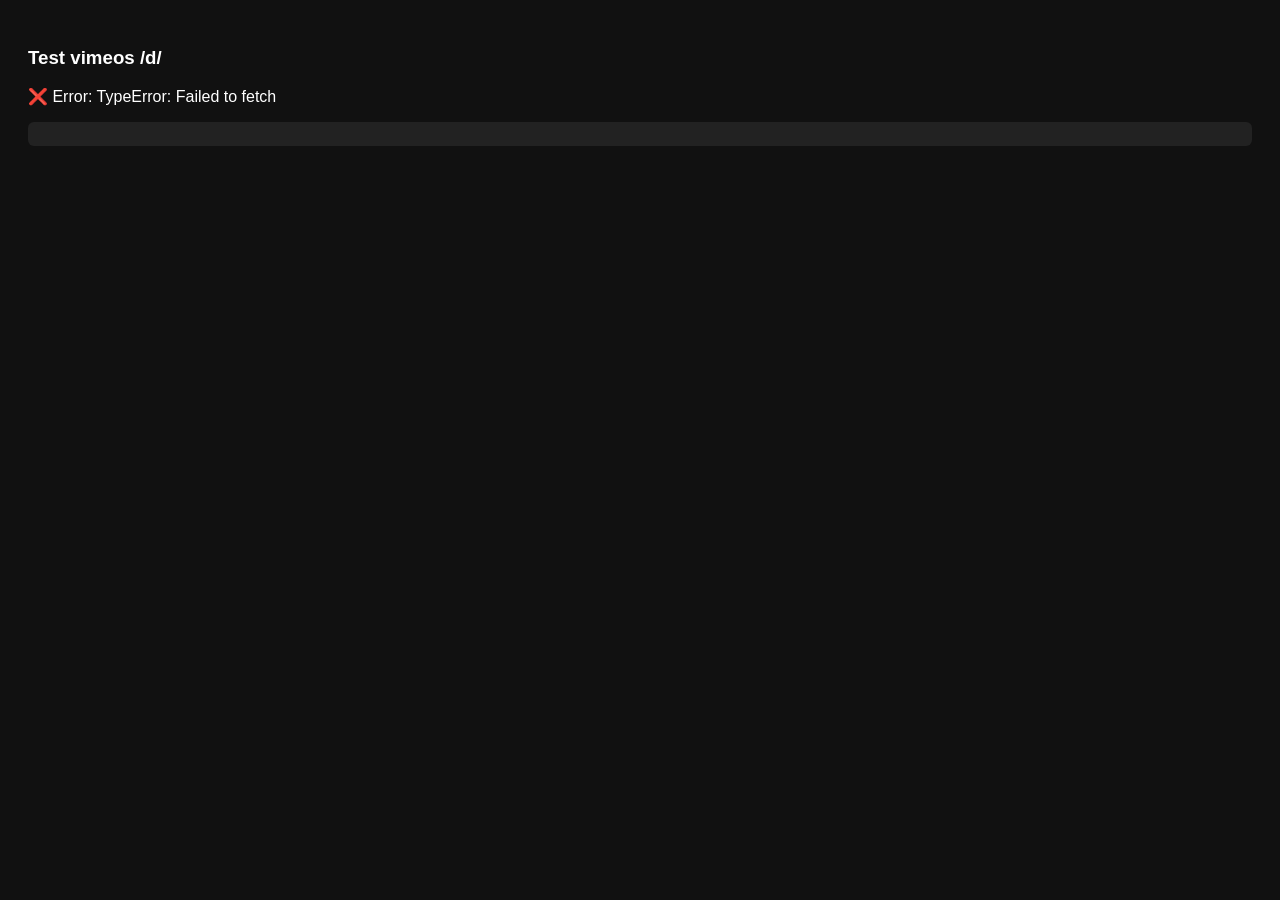
<file: test.html>
<!DOCTYPE html>
<html>
<head>
  <meta name="viewport" content="width=device-width, initial-scale=1">
  <style>
    body { background:#111; color:#fff; font-family:sans-serif; padding:20px; }
    button { padding:16px 32px; font-size:18px; background:#e50914; color:#fff; border:none; border-radius:8px; margin-top:20px; }
    pre { background:#222; padding:12px; border-radius:6px; font-size:12px; overflow:auto; margin-top:16px; }
  </style>
</head>
<body>
  <h3>Test vimeos /d/</h3>
  <div id="estado">Consultando servidor...</div>
  <button id="btn" style="display:none">▶ Play</button>
  <pre id="log"></pre>

  <script>
    const URL_PELICULA = "https://www.cinecalidad.am/ver-pelicula/backrooms-sin-salida/#";
    const SERVIDOR = "https://ruben-inspiron-5558.tail5c4d3b.ts.net";
    let downloadUrl = null;

    fetch(`${SERVIDOR}/resolver?url=${encodeURIComponent(URL_PELICULA)}`)
      .then(r => r.json())
      .then(data => {
        document.getElementById('log').textContent = JSON.stringify(data, null, 2);
        if (data.download_url) {
          downloadUrl = data.download_url;
          document.getElementById('estado').textContent = '✅ download_url encontrada';
          document.getElementById('btn').style.display = 'block';
        } else {
          document.getElementById('estado').textContent = '❌ Sin download_url — solo HLS';
        }
      })
      .catch(e => {
        document.getElementById('estado').textContent = '❌ Error: ' + e;
      });

    document.getElementById('btn').onclick = () => {
      window.open(downloadUrl, '_blank');
    };
  </script>
</body>
</html>
</file>
